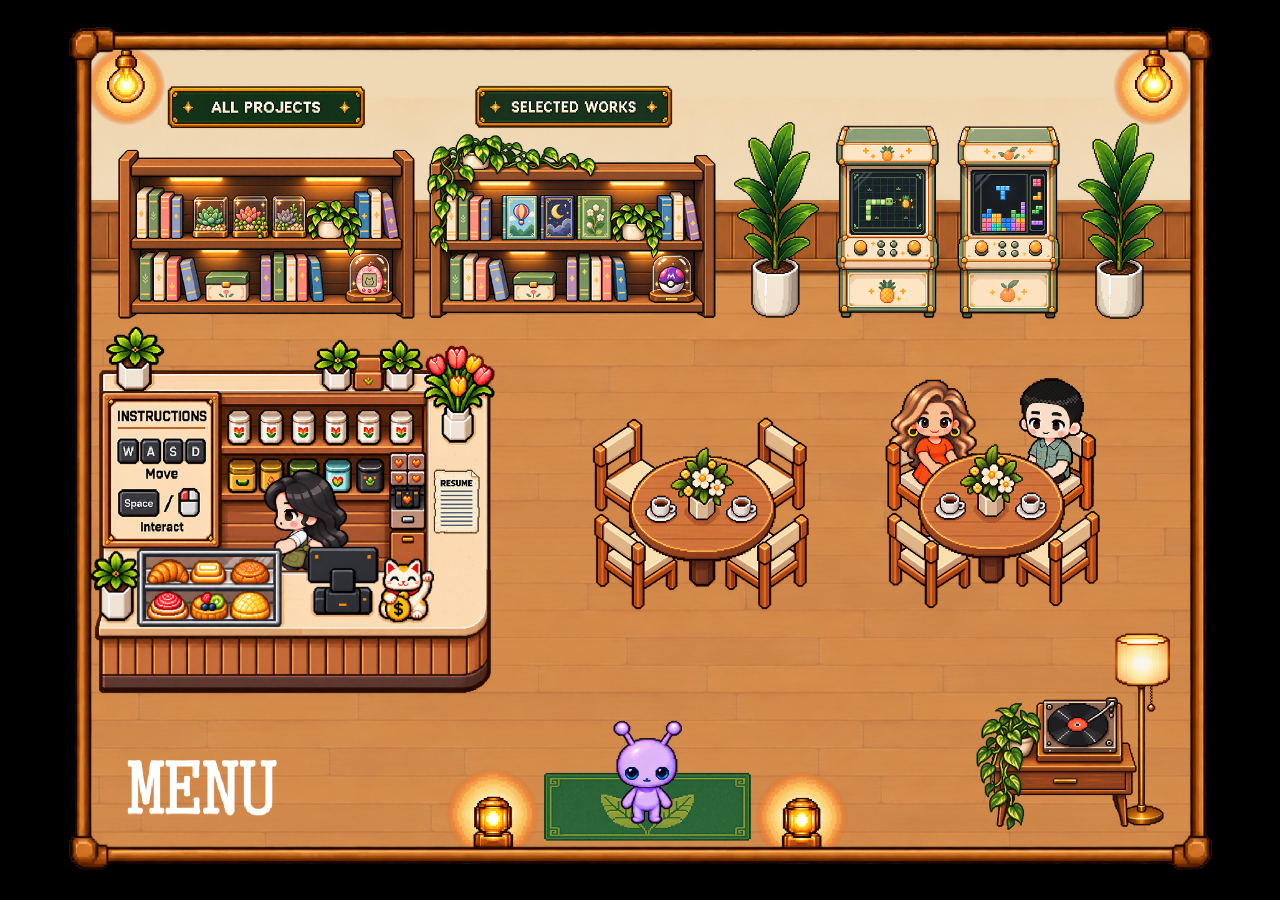
<file: index.html>
<!doctype html><html lang="en"><head><link rel="preconnect" href="https://fonts.googleapis.com"><link rel="preconnect" href="https://fonts.gstatic.com" crossorigin><link href="https://fonts.googleapis.com/css2?family=DM+Sans:wght@400;500;600;700&family=Manrope:wght@400;500;600;700;800&display=swap" rel="stylesheet"><meta charset="utf-8"><meta name="viewport" content="width=device-width,initial-scale=1"><title>Amber’s Portfolio Café</title><style>
html,body{margin:0;background:#000;color:#f3eddc;font-family:system-ui,sans-serif;width:100%;height:100%;overflow:hidden}
#app{width:100%;height:100vh;height:100dvh;min-height:0;display:flex;align-items:stretch;background:#000}
#stage{flex:1 1 0;min-width:0;min-height:0;display:flex;justify-content:center;align-items:center;position:relative;overflow:hidden;background:#000}
#stage canvas{touch-action:none;display:block;flex:none;width:min(calc(100% - 28px),calc((100dvh - 28px) * 1874 / 1398));height:auto;max-width:100%;aspect-ratio:1874/1398;image-rendering:auto;touch-action:none;outline:none}
#sidebar{width:300px;flex:0 0 300px;min-height:0;display:flex;flex-direction:column;background:#1d2521;border-left:1px solid #53624e;padding:16px;gap:12px;overflow-y:auto;font-size:13px}
#sidebar h1{font-size:17px;margin:0}#sidebar h2{font-size:14px;margin:5px 0} .muted{color:#b4c3b3;font-size:12px;line-height:1.5}
button,select,input{font:inherit}button,select,input[type=number],input[type=text]{border:1px solid #667764;background:#2b3a30;color:#f8f1e5;border-radius:7px;padding:8px}button{cursor:pointer}button:hover{background:#415444}button.on{background:#806445;border-color:#e4bc80}button:disabled{opacity:.45;cursor:default}
.tabs{display:grid;grid-template-columns:repeat(2,minmax(0,1fr));gap:5px}.tabs button{font-size:12px;padding:9px 3px}.controls{display:flex;gap:6px;flex-wrap:wrap}.controls button{font-size:12px}
label{display:grid;gap:4px;color:#deded4}input[type=text],input[type=number],select{min-width:0;width:100%}input[type=checkbox]{accent-color:#a5d3a2}
fieldset{border:1px solid #4a624f;border-radius:8px;padding:9px;display:grid;gap:9px;margin:0}legend{font-size:12px;color:#bed5b7} .row{display:grid;grid-template-columns:1fr 1fr;gap:7px}
.pill{background:#304d38;color:#d7f8d3;padding:4px 7px;border-radius:6px;font-size:11px}#status{padding:8px;background:#2d3b30;border-radius:8px;min-height:34px;font-size:12px;line-height:1.4}#selectedSummary{font-size:12px;color:#d3c5a9;overflow-wrap:anywhere}
footer{margin-top:auto;display:grid;gap:8px}.hint{position:absolute;left:14px;bottom:12px;background:#17261cdb;padding:7px 10px;border-radius:7px;font-size:12px;pointer-events:none;max-width:80%;color:#f3efd9}#modal[hidden]{display:none}#modal{position:fixed;inset:0;background:#000b;display:grid;place-items:center;z-index:40;padding:20px}#dialog{background:#f8eddc;color:#294032;max-width:470px;width:100%;border-radius:14px;padding:22px;box-shadow:0 20px 90px #0009}#dialog button{color:white}
#fileInput{display:none}#editOptions{display:grid;gap:10px}
@media(max-width:800px){#app{flex-direction:column}#sidebar{order:2;width:100%;flex:0 0 43dvh;height:43dvh;min-height:0;max-height:43dvh;border-left:0;border-top:1px solid #53624e;padding:10px}#stage{order:1;min-height:0;flex:1 1 57dvh}#stage canvas{width:min(calc(100% - 16px),calc((57dvh - 16px) * 1874 / 1398))}#sidebar h1{font-size:14px}.tabs{grid-template-columns:repeat(4,minmax(0,1fr))}.hint{font-size:10px;bottom:5px;left:5px}#sidebar .muted{font-size:11px}}

/* Persistent music player */
#musicModal[hidden]{display:none!important}
#musicModal{position:fixed;inset:0;background:#000b;z-index:60;display:grid;place-items:center;padding:20px;font-family:system-ui,sans-serif}
#musicDialog{background:#fff2dc;color:#2b362d;width:min(510px,95vw);max-height:min(760px,90dvh);display:flex;flex-direction:column;border:3px solid #69482e;border-radius:16px;box-shadow:0 20px 60px #0009;overflow:hidden}
.music-header{padding:14px 17px 9px;display:flex;align-items:center;justify-content:space-between;gap:8px;border-bottom:1px solid #cfb89b}
.music-header h2{margin:0;font-size:20px;color:#553824}
#musicClose{border:1px solid #b49b7c;color:#4b3527;background:#fff9e9;font-weight:700;font-size:19px;line-height:1;min-width:37px;min-height:37px;border-radius:8px;cursor:pointer}
#musicClose:hover,#musicClose:focus-visible{background:#f5dfbe}
.music-now{padding:10px 16px;background:#f5e4c9;display:flex;flex-direction:column;gap:9px}
#musicNowPlaying{font-size:13px;min-height:20px;color:#503d2d}
.music-buttons{display:flex;gap:8px;align-items:center;flex-wrap:wrap}
.music-buttons button{padding:8px 12px;border:1px solid #907454;background:#fffaf0;color:#45301e;font-weight:700;border-radius:8px;cursor:pointer}
.music-buttons button:hover,.music-buttons button:focus-visible{background:#dfedce}
#musicProgress{font-size:12px;color:#6b513e}
.music-list{overflow-y:auto;min-height:0;padding:9px 12px 14px;display:flex;flex-direction:column;gap:4px}
.music-track{background:#fffaf1!important;color:#45301e!important;border:1px solid #e1d1b9!important;border-radius:9px!important;display:flex;align-items:center;gap:10px;text-align:left;width:100%;padding:11px 12px!important;cursor:pointer;font-size:13px}
.music-track:hover,.music-track:focus-visible{border-color:#8a7049!important;background:#e7eed8!important;outline:2px solid #497357;outline-offset:1px}
.music-track[aria-current=true]{background:#dcebd2!important;border-color:#628665!important;font-weight:750}
.music-track .playglyph{font-size:18px;min-width:22px;text-align:center}
.music-track span:last-child{flex:1;overflow-wrap:anywhere}
.music-footnote{padding:8px 15px 12px;border-top:1px solid #dfccb1;font-size:12px;color:#63513c}
#stage.asset-dragover{outline:4px dashed #b3eabc;outline-offset:-9px;background:#1a2f23}

/* V27 — unified neutral-warm-white modal system; project cards load their exact site CSS in a nested browsing context. */
#portfolioSandbox .sandbox-inner{left:6%;right:6%;top:8%;bottom:8%;background:#fbf9f5!important;border:1px solid #ddd6ce!important;border-radius:18px!important;box-shadow:0 14px 44px #21170f2c!important}
#portfolioSandbox #sandboxToolbar{background:#fbf9f5!important;border-bottom:1px solid #e9e1d9!important;border-radius:18px 18px 0 0!important}
#portfolioSandbox #sandboxBody,#portfolioSandbox #sandboxList,#portfolioSandbox #sandboxFrame,#portfolioSandbox #resumeStandalone{background:#fbf9f5!important}
#sandboxList{box-sizing:border-box;padding:0!important;border:0!important;width:100%;height:100%;display:block;background:#fbf9f5!important}
#sandboxList[hidden]{display:none!important}
#sandboxFrame{border:0!important;background:#fbf9f5!important}
#musicDialog,#dialog{background:#fbf9f5!important;color:#2d2826!important;border:1px solid #ddd6ce!important;border-radius:18px!important;box-shadow:0 18px 70px #0007!important}
.music-header,.music-now{background:#fbf9f5!important;border-color:#e8dfd5!important}
.music-header h2,#musicNowPlaying{color:#302a28!important}
#musicDialog button,.music-buttons button,#musicClose,#closeDialog{background:#fff!important;border:1px solid #d9d0c7!important;color:#302a28!important;border-radius:10px!important}
#musicDialog button:hover,#musicDialog button:focus-visible,#closeDialog:hover{background:#f1ebe4!important}
#musicDialog .music-song,#musicDialog .music-row,#musicDialog .music-list-item{background:#fbf9f5!important;color:#302a28!important}
#musicDialog .music-song:hover,#musicDialog .music-row:hover{background:#f1ebe4!important}
#dialogOverlay #dialog,#dialog{background:#fbf9f5!important;border:1px solid #ddd6ce!important}
#sandboxQuick button{background:#fbf9f5!important;color:#332e2b!important;border:1px solid #d9d0c7!important}
</style><style id="cafe-sandbox-style">
#sandboxBadge{position:fixed;z-index:90;top:10px;left:12px;background:#6e532c;color:#fff;font:700 11px system-ui;padding:8px 12px;border-radius:8px;letter-spacing:.12em;pointer-events:none;box-shadow:0 3px 18px #0008}
#portfolioSandbox{position:fixed;z-index:100;display:none;background:#f8f7fb;color:#24212b;overflow:hidden;border:1px solid #d6d0e0;box-shadow:0 15px 80px #000a;font-family:Manrope,system-ui,sans-serif}
#portfolioSandbox.is-open{display:flex;flex-direction:column}
#sandboxToolbar{background:#fff;min-height:54px;display:flex;gap:12px;padding:8px 14px;align-items:center;justify-content:space-between;border-bottom:1px solid #e7e5ea;flex:none}
#sandboxToolbar button{color:#302b3b;background:white;border:1px solid #d8d4df;border-radius:9px;padding:9px 12px;cursor:pointer;font:600 13px system-ui}
#sandboxToolbar button:focus-visible,.sandbox-card:focus-visible{outline:3px solid #784ac0;outline-offset:2px}
#sandboxToolbar h2{margin:0;font-size:16px;color:#30283d}
#sandboxBody{position:relative;flex:1;min-height:0;overflow:hidden}
#sandboxList{position:absolute;inset:0;overflow:auto;padding:clamp(15px,3vw,46px);background:#faf9fc}
#sandboxList .sandbox-intro{max-width:760px;margin:0 auto 24px}
#sandboxList h1{font-size:clamp(24px,3.1vw,40px);margin:0 0 8px}
.sandbox-card{display:grid;grid-template-columns:minmax(0,44%) 1fr;width:100%;max-width:940px;margin:0 auto 20px;padding:0;overflow:hidden;text-align:left;cursor:pointer;background:white;border:1px solid #e2dfe8;border-radius:16px;color:#262231;box-shadow:0 3px 12px #3430440e}
.sandbox-card img{width:100%;height:100%;min-height:175px;max-height:260px;object-fit:cover;background:#e6dcfa}
.sandbox-card-copy{display:flex;flex-direction:column;gap:9px;justify-content:center;padding:22px}
.sandbox-card small{font-size:11px;text-transform:uppercase;color:#685a80;font-weight:750;letter-spacing:.08em}
.sandbox-card strong{font-size:clamp(17px,1.9vw,24px);line-height:1.25}
.sandbox-card span{font-size:13px;color:#686375}
#sandboxFrame{display:none;border:0;width:100%;height:100%;background:#fff;position:absolute;inset:0}
#sandboxFrame.is-open{display:block}
#sandboxHint{font-size:11px;color:#736d80;text-align:center}
@media(max-width:650px){#sandboxToolbar{min-height:42px;padding:5px 8px;gap:5px}#sandboxToolbar h2{font-size:12px}#sandboxToolbar button{font-size:11px;padding:7px}.sandbox-card{grid-template-columns:1fr}.sandbox-card img{height:150px;min-height:0}.sandbox-card-copy{padding:14px}}

/* Portfolio content stays inside the room; the original frame artwork is drawn on top. */
#portfolioSandbox{border:0!important;box-shadow:none!important;background:transparent!important;border-radius:0!important}
#portfolioSandbox .sandbox-inner{position:absolute;left:3.4%;top:5.3%;right:3.4%;bottom:5.2%;display:flex;flex-direction:column;min-height:0;overflow:hidden;background:#f8f7fb;z-index:1}
#sandboxFrameBorder{position:absolute;inset:0;width:100%;height:100%;pointer-events:none;z-index:9;image-rendering:auto}
#portfolioSandbox #sandboxToolbar{position:relative;z-index:2;border-radius:0;box-shadow:none}
#portfolioSandbox.is-resume #sandboxToolbar,#portfolioSandbox.is-resume #sandboxHint{display:none}
#portfolioSandbox.is-resume #sandboxBody{background:#424247}
#resumeStandalone[hidden]{display:none!important}
#resumeStandalone{position:absolute;inset:0;display:flex;flex-direction:column;color:#2f2b38;background:#46444a}
.resume-actions{flex:none;display:flex;align-items:center;justify-content:center;gap:8px;flex-wrap:wrap;padding:10px;background:#f8f7fb;border-bottom:1px solid #d7d3de}
.resume-actions strong{margin-right:auto;font-size:14px}
.resume-actions button,.resume-actions a{background:white;border:1px solid #ccc5d7;border-radius:7px;color:#282231;text-decoration:none;padding:7px 10px;cursor:pointer;font:600 12px system-ui}
.resume-actions button:hover,.resume-actions a:hover{background:#ece4f5}
.resume-actions button:focus-visible,.resume-actions a:focus-visible{outline:3px solid #8150c0;outline-offset:2px}
#resumeZoomLabel{min-width:45px;text-align:center;font:600 12px system-ui}
#resumeDocument{flex:1;min-height:0;overflow:auto;overscroll-behavior:contain;display:flex;align-items:flex-start;justify-content:flex-start;padding:16px}
#resumePageHost{margin:auto;flex:none;background:white;box-shadow:0 4px 18px #0007;line-height:0}
#resumePageHost canvas,#resumePageHost img{display:block;max-width:none}
#resumeLoadStatus{position:absolute;bottom:8px;left:16px;color:#f9f7ff;background:#28272dbb;font:12px system-ui;padding:5px 8px;border-radius:5px}
@media(max-width:720px){.resume-actions{gap:4px;padding:6px}.resume-actions strong{width:100%;text-align:center;margin:0}.resume-actions button,.resume-actions a{font-size:10px;padding:6px}}

/* V26: Unified warm-white portfolio surface matching the main portfolio visual identity. */
#portfolioSandbox{background:transparent!important;border:0!important;box-shadow:none!important}
#portfolioSandbox .sandbox-inner{
 left:5.6%!important;right:5.6%!important;top:6.2%!important;bottom:6.2%!important;
 background:#fbf9f5!important;color:#29242a;border:1px solid #ded9d0!important;
 border-radius:18px!important;box-shadow:0 12px 45px rgba(28,21,18,.22)!important;
 overflow:hidden!important;isolation:isolate;
}
#sandboxToolbar{background:#fbf9f5!important;border-bottom:1px solid #e7e0d6!important;min-height:52px!important}
#sandboxToolbar h2{color:#29242a!important}
#sandboxToolbar button,.resume-actions button,.resume-actions a{background:#fffdf9!important;border:1px solid #ddd7cf!important;border-radius:10px!important;color:#363039!important}
#sandboxBody,#sandboxList,#sandboxFrame,#resumeStandalone{background:#fbf9f5!important}
#sandboxList{padding:clamp(18px,2.6vw,38px)!important}
#sandboxList .sandbox-intro{max-width:1100px!important;margin:0 auto 24px!important}
#sandboxList .sandbox-intro h1{font-weight:750;letter-spacing:-.035em}
#sandboxList .sandbox-intro p{color:#68616a}
.sandbox-card{
 display:grid!important;grid-template-columns:34% 66%!important;
 max-width:1140px!important;width:100%!important;min-height:330px;
 margin:0 auto 22px!important;overflow:hidden!important;
 background:#fff!important;border:1px solid #dcd2e6!important;
 border-radius:15px!important;box-shadow:none!important;
 transition:box-shadow .16s ease,transform .16s ease;
}
.sandbox-card:hover{box-shadow:0 14px 28px #29195d19!important;transform:translateY(-2px)}
.sandbox-card .sandbox-card-art{
 grid-column:2;grid-row:1;display:flex;justify-content:center;align-items:center;
 min-width:0;overflow:hidden;position:relative;
 background:linear-gradient(130deg,#5187d8 0%,#3a52b7 43%,#5c2ab1 100%);
 padding:clamp(12px,2.5vw,46px)!important;
}
.sandbox-card:nth-of-type(3n+2) .sandbox-card-art{background:linear-gradient(130deg,#f1bee6,#ad73cf,#6643b4)}
.sandbox-card:nth-of-type(3n) .sandbox-card-art{background:linear-gradient(130deg,#80b7ca,#5877c0,#5842a0)}
.sandbox-card .sandbox-card-art img{
 width:100%!important;height:auto!important;max-width:100%!important;
 max-height:325px!important;min-height:0!important;object-fit:contain!important;
 border-radius:5px;box-shadow:0 10px 30px #20124d33;background:transparent!important;
}
.sandbox-card-copy{grid-column:1;grid-row:1;padding:clamp(20px,3vw,48px)!important;gap:15px!important;align-items:flex-start!important}
.sandbox-card-copy small{color:#6841b2!important;font-weight:800!important;letter-spacing:.12em!important;font-size:12px!important}
.sandbox-card-copy strong{font-size:clamp(20px,2.25vw,30px)!important;line-height:1.16!important;letter-spacing:-.025em;color:#252128!important}
.sandbox-card-copy .sandbox-card-summary{font-size:clamp(13px,1.3vw,17px)!important;line-height:1.55;color:#443e47!important}
.sandbox-card-copy .sandbox-card-cta{border:1px solid #decdf5;color:#7244c0!important;border-radius:100px;padding:9px 17px;font-weight:750;margin-top:8px}
#sandboxHint{color:#5d565f!important;background:#fbf9f5!important;border-top:1px solid #eee9e1;padding:8px 12px!important}
#resumeStandalone{background:#fbf9f5!important}
.resume-actions{background:#fbf9f5!important;border-bottom:1px solid #e7e0d6!important}
#resumeDocument{background:#eae6e2!important}
#resumeLoadStatus{color:#fff!important}
#sandboxFrameBorder{pointer-events:none!important}
@media(max-width:760px){
 #portfolioSandbox .sandbox-inner{left:4.8%!important;right:4.8%!important;top:5.8%!important;bottom:5.8%!important;border-radius:12px!important}
 .sandbox-card{grid-template-columns:1fr!important;min-height:0!important}
 .sandbox-card .sandbox-card-art{grid-column:1;grid-row:1;min-height:170px}
 .sandbox-card-copy{grid-column:1;grid-row:2;padding:20px!important}
 .sandbox-card .sandbox-card-art img{max-height:220px!important}
 #sandboxToolbar{padding:6px!important;gap:5px!important}
 #sandboxToolbar h2{font-size:12px!important}
}
</style>
<style id="cafe-v28-modal-layout">
/* Match the original portfolio design-system typography across every café dialog. */
#portfolioSandbox,#portfolioSandbox .sandbox-inner,#portfolioSandbox button,
#portfolioSandbox input,#portfolioSandbox select,
#musicModal,#musicDialog,#musicDialog button,#modal,#dialog,#dialog button {
  font-family:'DM Sans',sans-serif!important;
}
#sandboxToolbar h2,.resume-actions strong,.music-header h2,#dialogTitle{
  font-family:'Manrope',sans-serif!important;font-weight:750!important;letter-spacing:-.035em!important;
}
#sandboxToolbar h2{font-size:clamp(14px,1.35vw,20px)!important;line-height:1.25!important}
#dialogTitle,.music-header h2{font-size:clamp(18px,1.9vw,25px)!important;line-height:1.25!important}
#dialogBody,#musicNowPlaying,#sandboxHint{font-family:'DM Sans',sans-serif!important;line-height:1.5!important}
#sandboxToolbar button,.resume-actions button,.resume-actions a,#musicDialog button,#closeDialog{
  font-family:'DM Sans',sans-serif!important;font-weight:650!important;
}
/* All overlays are centered relative to the same illustrated game canvas, never the browser viewport. */
#modal,#musicModal{position:fixed!important;inset:auto!important;box-sizing:border-box;display:grid;place-items:center;
  padding:clamp(10px,3%,44px)!important;background:rgba(25,17,12,.34)!important;
  overflow:hidden!important;z-index:65!important;
}
#modal[hidden],#musicModal[hidden]{display:none!important}
#dialog,#musicDialog{box-sizing:border-box;max-width:min(560px,94%);width:min(510px,94%);max-height:92%;margin:auto!important;
  background:#fbf9f5!important;border:1px solid #ddd6ce!important;border-radius:18px!important;
  box-shadow:0 12px 38px rgba(33,23,14,.23)!important;color:#25212a!important;
}
#musicDialog{height:auto;min-height:0}
.music-list{min-height:0;overflow:auto;overscroll-behavior:contain}
.music-track{font-family:'DM Sans',sans-serif!important}
/* Fixed header / fixed footer; only the content region scrolls, entirely inside the modal. */
#portfolioSandbox .sandbox-inner{display:flex!important;flex-direction:column!important;min-height:0!important;overflow:hidden!important}
#portfolioSandbox #sandboxToolbar{position:relative!important;flex:0 0 auto!important;z-index:3!important;box-sizing:border-box!important}
#portfolioSandbox #sandboxHint{position:relative!important;flex:0 0 auto!important;z-index:3!important;box-sizing:border-box!important}
#portfolioSandbox #sandboxBody{position:relative!important;flex:1 1 auto!important;min-height:0!important;overflow:hidden!important}
#portfolioSandbox #sandboxList,#portfolioSandbox #sandboxFrame{
 position:absolute!important;top:0!important;bottom:0!important;left:0!important;right:0!important;
 width:100%!important;height:100%!important;max-height:100%!important;
 box-sizing:border-box!important;margin:0!important;padding:0!important;overflow:auto!important;
 border:0!important;overscroll-behavior:contain!important;
}
#sandboxList[hidden]{display:none!important}
#sandboxFrame:not(.is-open){display:none!important}
#resumeStandalone{min-height:0!important;overflow:hidden!important}
#resumeDocument{min-height:0!important;overflow:auto!important}
</style>

<style id="cafe-v29-gameplay-recovery">
#modal[hidden],#musicModal[hidden]{display:none!important;visibility:hidden!important;pointer-events:none!important}
#portfolioSandbox:not(.is-open){display:none!important;visibility:hidden!important;pointer-events:none!important}
#portfolioSandbox.is-open{pointer-events:auto}
#game{touch-action:none}
</style>
<style id="cafe-v30-visible-dialogs-and-fonts">
/* Same font imports and typography choices as the original portfolio. */
#portfolioSandbox, #portfolioSandbox button, #portfolioSandbox input, #portfolioSandbox select,
#modal, #dialog, #musicModal, #musicDialog, #musicDialog button,
#sandboxToolbar, #sandboxHint {font-family:'DM Sans',sans-serif!important;}
#dialogTitle, .music-header h2, #sandboxToolbar h2 {font-family:'Manrope',sans-serif!important;}
/* Dialogs are children of the positioned scene, not of the viewport. */
#stage>#modal, #stage>#musicModal {
  position:absolute!important;inset:0!important;left:0!important;top:0!important;
  right:0!important;bottom:0!important;width:100%!important;height:100%!important;
  display:grid!important;place-items:center!important;box-sizing:border-box!important;
  padding:clamp(10px,3%,44px)!important;z-index:80!important;
  background:rgba(25,17,12,.28)!important;
  overflow:hidden!important;visibility:visible!important;pointer-events:auto!important;
}
#stage>#modal[hidden],#stage>#musicModal[hidden]{display:none!important;visibility:hidden!important;pointer-events:none!important;}
#stage>#dialog,#stage>#musicDialog{margin:auto!important;}
#stage #dialog,#stage #musicDialog{position:relative!important;max-height:92%!important;max-width:min(560px,94%)!important;overflow:hidden;}
#stage #musicDialog{display:flex!important;flex-direction:column!important;}
#stage .music-list{overflow-y:auto!important;min-height:0!important;}
</style><style id="cafe-v32-pdf-native">
#resumeStandalone #resumeDocument{padding:0!important;display:block!important;overflow:hidden!important;background:#fbf9f5!important}
#resumeStandalone #resumePageHost{width:100%!important;height:100%!important;display:block!important;margin:0!important;box-shadow:none!important;background:#fbf9f5!important}
#resumeStandalone .resume-actions [hidden]{display:none!important}
#resumeLoadStatus[hidden]{display:none!important}
</style>
<style id="cafe-v34-short-music">
/* Music only: half-height of the former game-stage modal (92% -> 46%). */
#stage #musicDialog {
  height:46%!important;
  max-height:46%!important;
  min-height:0!important;
  display:flex!important;
  flex-direction:column!important;
}
#stage #musicDialog .music-header,
#stage #musicDialog .music-now {flex:0 0 auto!important;}
#stage #musicDialog .music-list {
  flex:1 1 auto!important; min-height:0!important;
  overflow-y:auto!important; overscroll-behavior:contain;
}
</style>
<style id="cafe-v36-visual-system">
/* Slightly tinted warm-neutral navigation bars, distinct from the modal body. */
#sandboxToolbar, #musicDialog .music-header, #dialog h2{background:#fbf9f5!important;color:#302a28!important}
#sandboxHint,#musicDialog .music-now{background:#fbf9f5!important}
#dialog{background:#fbf9f5!important;overflow:hidden}
#dialog h2{margin:-20px -22px 18px!important;padding:18px 22px!important;border-bottom:1px solid #ddd5cf}
#stage #cafeNavMenu{position:absolute;inset:0;z-index:90;display:flex;align-items:center;justify-content:center;background:#160d188c;padding:7%;box-sizing:border-box;pointer-events:auto}
#stage #cafeNavMenu[hidden]{display:none!important;pointer-events:none!important}
#cafeNavMenu .cafe-nav-panel{font-family:'DM Sans',sans-serif;background:#fbf9f5;color:#302a28;border:1px solid #d9d1ca;border-radius:20px;width:min(440px,92%);max-height:90%;display:flex;flex-direction:column;box-shadow:0 18px 60px #180a214f;overflow:hidden}
#cafeNavMenu .cafe-nav-header,#cafeNavMenu .cafe-nav-footer{background:#fbf9f5;padding:17px 23px;flex:0 0 auto}
#cafeNavMenu .cafe-nav-header{display:flex;justify-content:space-between;align-items:center;border-bottom:1px solid #ddd5cf}
#cafeNavMenu .cafe-nav-header h2{font-family:Manrope,sans-serif;font-size:20px;margin:0;letter-spacing:-.035em}
#cafeNavMenu .cafe-nav-close{border:1px solid #d7ccc6;background:#fff;border-radius:9px;width:34px;height:34px;color:#332b38;cursor:pointer;font-size:22px}
#cafeNavMenu .cafe-nav-body{padding:16px 22px;display:grid;gap:8px;overflow:auto}
#cafeNavMenu .cafe-nav-body button,#cafeNavMenu .cafe-nav-primary{font:600 15px 'DM Sans',sans-serif;display:block;text-decoration:none;text-align:left;padding:13px 16px;border-radius:11px;border:1px solid #e4dfdc;background:#fff;color:#302a28;cursor:pointer;transition:background .12s,border-color .12s}
#cafeNavMenu .cafe-nav-body button:hover,#cafeNavMenu .cafe-nav-body button:focus-visible{background:#f0e9fa;border-color:#8d59d0;outline:2px solid #8d59d0;outline-offset:1px}
#cafeNavMenu .cafe-nav-primary{background:#6c35b5;color:white;text-align:center;border-color:#6c35b5;margin-top:8px}
#cafeNavMenu .cafe-nav-primary:hover,#cafeNavMenu .cafe-nav-primary:focus-visible{background:#4e268b;outline:3px solid #bd9fea;outline-offset:1px}
#cafeNavMenu .cafe-nav-footer{text-align:center;border-top:1px solid #ddd5cf;color:#786a7b;font:500 12px 'DM Sans',sans-serif}
</style><style id="cafe-v37-back-visibility">#sandboxBack[hidden]{display:none!important}#sandboxBack:not([hidden]){display:inline-flex!important}</style>
<style id="cafe-v38-consistent-modal-chrome">
/* Resume uses the same header height, font, border and title alignment as the case-study toolbar. */
#resumeStandalone .resume-actions{min-height:52px!important;box-sizing:border-box!important;justify-content:space-between!important;flex-wrap:nowrap!important;padding:8px 14px!important;gap:12px!important;background:#fbf9f5!important;border-bottom:1px solid #e7e0d6!important}
#resumeStandalone .resume-actions strong{font-family:'Manrope',sans-serif!important;font-weight:700!important;font-size:clamp(14px,1.35vw,20px)!important;line-height:1.25!important;color:#29242a!important;margin-right:auto!important}
#resumeStandalone .resume-actions #resumeExit,#sandboxToolbar #sandboxClose,#musicDialog #musicClose,#dialog #closeDialog,#cafeNavMenu .cafe-nav-close{display:inline-flex!important;align-items:center!important;justify-content:center!important;gap:7px!important;font:600 13px 'DM Sans',sans-serif!important;border:1px solid #ddd7cf!important;border-radius:10px!important;background:#fffdf9!important;color:#363039!important;padding:9px 12px!important;min-height:38px!important;width:auto!important;min-width:66px!important;cursor:pointer!important;white-space:nowrap}
#resumeStandalone .resume-actions #resumeExit:hover,#sandboxToolbar #sandboxClose:hover,#musicDialog #musicClose:hover,#dialog #closeDialog:hover,#cafeNavMenu .cafe-nav-close:hover{background:#f2eafa!important;border-color:#aa8bcf!important}
#cafeNavMenu .cafe-nav-close .cafe-mui-icon{width:20px!important;height:20px!important;flex:0 0 20px!important}
#resumeDownload{display:none!important}
</style>
<style id="cafe-v39-simplified-modal-chrome">
/* Back and close controls share stroke, size, font weight, border and padding. */
#sandboxToolbar #sandboxBack,#sandboxToolbar #sandboxClose{display:inline-flex!important;align-items:center!important;justify-content:center!important;gap:7px!important;font-family:'DM Sans',sans-serif!important;font-size:13px!important;font-weight:600!important;line-height:1.2!important;letter-spacing:0!important;border:1px solid #ddd7cf!important;border-radius:10px!important;background:#fffdf9!important;color:#363039!important;padding:9px 12px!important;min-height:38px!important;width:auto!important;box-sizing:border-box!important}
#sandboxToolbar #sandboxBack:hover,#sandboxToolbar #sandboxClose:hover{background:#f2eafa!important;border-color:#aa8bcf!important}
#sandboxToolbar #sandboxBack[hidden]{display:none!important}
#sandboxToolbar #sandboxBack .cafe-mui-icon,#sandboxToolbar #sandboxClose .cafe-mui-icon{width:20px!important;height:20px!important;flex:0 0 20px!important;stroke-width:1.8!important}
#sandboxToolbar #sandboxTitle{display:none!important}
#sandboxToolbar{justify-content:flex-end!important}
#sandboxToolbar #sandboxBack:not([hidden]){margin-right:auto!important}
#sandboxHint,#musicInstructions{display:none!important}
/* The Quick Menu intentionally keeps its footer. All other modal bodies fill the space. */
#portfolioSandbox .sandbox-inner{overflow:hidden!important}
#portfolioSandbox #sandboxBody{min-height:0!important;flex:1 1 auto!important}
</style><style id="cafe-v41-list-headers">
#sandboxToolbar #sandboxTitle:not([hidden]){display:block!important;margin:0 auto 0 0!important;font-family:'Manrope',sans-serif!important;font-size:clamp(14px,1.35vw,20px)!important;font-weight:700!important;letter-spacing:-.02em!important;color:#29242a!important;line-height:1.25!important}
#sandboxToolbar #sandboxTitle[hidden]{display:none!important}
#resumeStandalone .resume-actions strong{font-weight:700!important}
</style>

<style id="arcade-v42-css">
#stage{position:relative}
#arcadeModal[hidden]{display:none!important}
#arcadeModal{position:absolute;inset:0;z-index:250;display:flex;align-items:center;justify-content:center;background:rgba(15,10,24,.58);padding:4%;box-sizing:border-box;font-family:"DM Sans",sans-serif;color:#332849}
#arcadeDialog{background:#fbf9f5;border:1px solid #d9d0df;border-radius:17px;width:min(660px,96%);max-height:96%;display:flex;flex-direction:column;overflow:hidden;box-shadow:0 18px 60px #180d2f55}
.arcadeHead{display:flex;align-items:center;justify-content:space-between;gap:16px;padding:13px 22px;border-bottom:1px solid #e9e3e9;background:#fbf9f5;flex:0 0 auto}
.arcadeHead h2{font:700 21px "Manrope",sans-serif;margin:0;color:#292234}
#arcadeClose{display:flex;align-items:center;gap:6px;background:transparent;border:1px solid #ded6e1;border-radius:9px;padding:7px 12px;color:#473959;font:500 13px "DM Sans",sans-serif;cursor:pointer}
#arcadeClose svg{width:20px;height:20px;stroke-width:1.9}
#arcadeClose:hover,.arcadeBtn:hover{border-color:#9a70c3;background:#f1e9f9}
.arcadeBody{padding:16px 22px 22px;overflow:auto;min-height:0;display:flex;flex-direction:column;gap:12px;align-items:center}
#arcadeIntro,#arcadeFinish{width:100%;max-width:520px;text-align:center}
#arcadeIntro h3,#arcadeFinish h3{font:700 24px "Manrope",sans-serif;margin:8px 0}
#arcadeIntro p,#arcadeFinish p{line-height:1.6;font-size:14px;color:#675b6e}
#arcadeIntro .arcadeInstructions{text-align:left;margin:13px auto;padding:12px 18px;background:#f3edf7;border-radius:12px;max-width:390px;font-size:13px;line-height:1.7}
.arcadeBtn{background:#542780;color:white;border:1px solid #542780;border-radius:10px;padding:11px 22px;font:600 14px "DM Sans",sans-serif;cursor:pointer;margin-top:10px}
.arcadeBtn:hover{background:#713ba0;color:white}
#arcadePlay{display:flex;align-items:flex-start;justify-content:center;gap:16px;width:100%}
#arcadeCanvas{display:block;background:#231b31;border:3px solid #67438b;border-radius:6px;image-rendering:pixelated;width:auto;max-width:70%;max-height:min(54vh,470px);aspect-ratio:1/2}
#arcadeModal[data-kind="snake"] #arcadeCanvas{aspect-ratio:1/1;max-height:min(54vh,440px)}
.arcadeSidebar{display:flex;flex-direction:column;gap:10px;min-width:100px;font:500 13px "DM Sans",sans-serif}
.arcadeStat{padding:10px;background:#f0ebf5;border:1px solid #e2d8ec;border-radius:9px}
.arcadeStat strong{display:block;font:700 22px "Manrope",sans-serif;color:#53277f;margin-top:3px;font-variant-numeric:tabular-nums}
#arcadeNext{width:76px;height:76px;background:#231b31;border-radius:5px;image-rendering:pixelated;margin-top:7px}
#arcadePlayHint{font-size:11px;line-height:1.6;color:#756a7c;max-width:125px}
#arcadeFinish[hidden],#arcadeIntro[hidden],#arcadePlay[hidden]{display:none!important}
#arcadeResult{font:700 37px "Manrope",sans-serif;color:#6b35aa;margin:10px 0}
@media(max-height:650px){.arcadeBody{padding:8px 15px 12px;gap:5px}#arcadeCanvas{max-height:48vh}.arcadeHead{padding:8px 16px}}
</style>
<style id="cafe-v43-refinements">
/* Align exit button typography with the lighter, regular-weight list and back controls. */
#resumeStandalone .resume-actions #resumeExit,
#sandboxToolbar #sandboxClose,
#sandboxToolbar #sandboxBack,
#musicDialog #musicClose,
#dialog #closeDialog,
#cafeNavMenu .cafe-nav-close,
#arcadeDialog .arcade-close,
#arcadeModal button[aria-label*="Close"]{font-family:'DM Sans',sans-serif!important;font-weight:500!important;letter-spacing:0!important}
/* Filled MUI-style 20px icons in music controls. */
#musicDialog .cafe-music-filled-icon{width:20px!important;height:20px!important;min-width:20px;flex:0 0 20px;fill:currentColor;stroke:none!important;vertical-align:middle;display:inline-block}
#musicDialog .music-buttons button{display:inline-flex;align-items:center;justify-content:center;gap:7px;font-weight:500!important}
#musicDialog .music-track .playglyph{display:inline-flex;align-items:center;justify-content:center;min-width:22px}
</style><style id="arcade-v44-fixes">
#arcadeDialog{width:min(1040px,96%)!important;height:min(780px,92%)!important;max-height:92%!important}
#arcadeDialog>.arcadeBody{flex:1;min-height:0;overflow:auto;justify-content:center}
#arcadeIntro,#arcadeFinish{margin:auto;max-width:620px}
#arcadePlay{flex:1;min-height:0;align-items:center!important;justify-content:center!important;max-height:100%}
#arcadeCanvas{box-sizing:content-box!important;display:block!important;flex:none!important;width:auto!important;height:auto!important;max-width:min(58%,380px)!important;max-height:min(100%,610px)!important;object-fit:contain!important;aspect-ratio:1/2!important}
#arcadeModal[data-kind="snake"] #arcadeCanvas{max-width:min(65%,520px)!important;max-height:min(100%,540px)!important;aspect-ratio:1/1!important}
.arcadeSidebar{align-self:center;min-width:120px}
#arcadeHold{width:76px;height:76px;background:#231b31;border-radius:5px;image-rendering:pixelated;margin-top:7px}
@media(max-width:720px){#arcadeDialog{width:98%!important;height:95%!important}.arcadeSidebar{min-width:88px}.arcadeHead{padding:10px 16px!important}}
</style><style id="cafe-v45-arcade-sizing">
/* Let the Tetris board occupy the full available vertical playing space. */
#arcadeModal[data-kind="tetris"] #arcadePlay{height:100%!important;width:100%!important;min-height:0!important;gap:26px!important}
#arcadeModal[data-kind="tetris"] #arcadeCanvas{
 height:min(660px,calc(100% - 12px))!important;width:auto!important;
 max-height:calc(100% - 12px)!important;max-width:calc(100% - 185px)!important;
 aspect-ratio:1 / 2!important;object-fit:contain!important;image-rendering:pixelated;
}
#arcadeModal[data-kind="snake"] #arcadeCanvas{aspect-ratio:1!important;object-fit:contain!important}
@media(max-width:650px){#arcadeModal[data-kind="tetris"] #arcadePlay{gap:9px!important}#arcadeModal[data-kind="tetris"] #arcadeCanvas{max-width:calc(100% - 105px)!important}}
</style><style id="cafe-v46-audio-arcade-style">
/* Compact music volume controls, adjustable from muted to full. */
#stage .cafe-volume-control,#musicDialog .cafe-volume-control{display:flex;align-items:center;gap:11px;margin-top:2px;font:500 12px "DM Sans",sans-serif;color:#5b4c67}
#stage .cafe-volume-control>span,#musicDialog .cafe-volume-control>span{min-width:48px}
#cafeMusicVolume{flex:1;min-width:70px;height:5px;accent-color:#7546ac;cursor:pointer}
#cafeMusicVolumeValue{font:500 12px "DM Sans",sans-serif;color:#625271;min-width:35px;text-align:right;font-variant-numeric:tabular-nums}
/* The final board remains visible through a subtle low-opacity layer behind the result. */
#arcadeFinish{position:relative;isolation:isolate;min-height:min(52vh,390px);display:flex;flex-direction:column;align-items:center;justify-content:center;padding:20px;box-sizing:border-box}
#arcadeFinish::before{content:"";position:absolute;inset:5px 10px;background-image:var(--arcade-final-board,none);background-repeat:no-repeat;background-position:center;background-size:contain;opacity:.20;pointer-events:none;z-index:-1;image-rendering:pixelated}
#arcadeFinish>*,#arcadeFinish button{position:relative;z-index:1}
</style>
<style id="cafe-v47-centered-arcade">
/* Stable three-column layout: identical flexible left/right rails keep game canvas centered. */
#arcadeDialog{width:min(1120px,97%)!important;height:min(820px,94%)!important;max-height:94%!important}
#arcadeDialog>.arcadeBody{position:relative;flex:1 1 auto!important;min-height:0!important;box-sizing:border-box;overflow:hidden!important;padding:16px 24px 20px!important;justify-content:center!important;align-items:stretch!important}
#arcadePlay{position:relative;display:grid!important;grid-template-columns:minmax(0,1fr) auto minmax(0,1fr)!important;align-items:center!important;justify-content:stretch!important;column-gap:18px!important;flex:1 1 auto!important;height:100%!important;width:100%!important;min-height:0!important;max-height:100%!important;margin:0!important}
#arcadeCanvas{grid-column:2;grid-row:1;place-self:center!important;box-sizing:border-box!important;display:block!important;flex:none!important;min-width:0!important;min-height:0!important;width:auto!important;height:min(660px,calc(100% - 12px))!important;max-width:min(100%,370px)!important;max-height:calc(100% - 12px)!important;aspect-ratio:1 / 2!important;object-fit:contain!important;image-rendering:pixelated}
#arcadeModal[data-kind="snake"] #arcadeCanvas{height:min(550px,calc(100% - 12px))!important;max-width:min(100%,550px)!important;max-height:calc(100% - 12px)!important;aspect-ratio:1 / 1!important}
#arcadeModal[data-kind="tetris"] #arcadeCanvas{height:min(660px,calc(100% - 12px))!important;width:auto!important;max-width:min(100%,370px)!important}
#arcadePlay .arcadeSidebar{grid-column:3;grid-row:1;justify-self:start;align-self:center!important;box-sizing:border-box;width:min(208px,100%);min-width:0!important;max-width:100%;gap:12px!important}
#arcadePlay .arcadeStat{padding:13px 15px!important;border-radius:12px!important;font-size:14px!important}
#arcadePlay .arcadeStat strong{font-size:27px!important;margin-top:5px!important}
#arcadePlay #arcadePlayHint{font-size:12px!important;max-width:190px!important;line-height:1.55!important}
#arcadeIntro{max-width:720px!important;width:min(100%,720px)!important;margin:auto!important}
#arcadeIntro h3{font-size:28px!important}
#arcadeIntro .arcadeInstructions{max-width:540px!important;padding:18px 24px!important;font-size:15px!important;line-height:1.85!important}
/* Results are superimposed over a dimmed *live canvas*, never a resized snapshot. */
#arcadeFinish{position:absolute!important;inset:0!important;width:100%!important;max-width:none!important;height:100%!important;min-height:0!important;margin:0!important;box-sizing:border-box!important;z-index:3!important;display:flex!important;align-items:center!important;justify-content:center!important;padding:14px!important;pointer-events:none!important}
#arcadeFinish[hidden]{display:none!important}
#arcadeFinish::before{display:none!important;content:none!important}
#arcadeModal[data-phase="finish"] #arcadeCanvas{opacity:.20!important;transition:opacity .3s ease}
#arcadeModal[data-phase="finish"] .arcadeSidebar{opacity:.25!important;transition:opacity .3s ease}
.arcadeFinishCard{padding:24px 34px 28px;box-sizing:border-box;max-width:410px;min-width:min(90%,310px);border-radius:16px;text-align:center;background:rgba(251,249,245,.94);border:1px solid #e6dbea;box-shadow:0 12px 35px #24133716;pointer-events:auto}
#arcadeFinish h3{font-size:27px!important}
#arcadeFinish #arcadeResult{font-size:43px!important}
@media(max-width:750px){
 #arcadeDialog>.arcadeBody{padding:9px 10px!important}
 #arcadePlay{column-gap:8px!important}
 #arcadePlay .arcadeSidebar{width:100%!important;gap:6px!important}
 #arcadePlay .arcadeStat{padding:7px!important;font-size:11px!important}
 #arcadePlay .arcadeStat strong{font-size:16px!important}
 #arcadePlay #arcadePlayHint{font-size:10px!important}
 #arcadeModal[data-kind="tetris"] #arcadeCanvas{height:min(600px,calc(100% - 8px))!important;max-width:calc(100vw - 120px)!important}
 #arcadeModal[data-kind="snake"] #arcadeCanvas{height:min(430px,calc(100% - 8px))!important;max-width:calc(100vw - 120px)!important}
 .arcadeFinishCard{padding:20px 15px;min-width:0;width:min(90%,340px)}
}
</style>
<style id="cafe-v50-maria-review-style">
 #cafeReviewPortrait{width:68px;height:68px;}
 #cafeReviewName{font-weight:600;}
 #cafeReviewText{font-size:15px;line-height:1.52;}
 #cafeReviewMeta{line-height:1.45;max-width:490px;}
</style>
<style id="cafe-v51-refinements">
 #cafeReviewLinkedIn{border-color:#c9b9a5!important;background:#f7f3ec!important;color:#614b3b!important;font-weight:500!important;box-shadow:none!important}
 #cafeReviewLinkedIn:hover,#cafeReviewLinkedIn:focus-visible{background:#ece2d5!important;border-color:#b69a7d!important;outline-color:#ad9479!important}
 #cafeAmberChat[hidden]{display:none!important}
 #cafeAmberChat{position:fixed;inset:0;z-index:100008;background:rgba(22,16,31,.60);display:flex;align-items:center;justify-content:center;padding:22px;box-sizing:border-box;font-family:'DM Sans',Arial,sans-serif;color:#352e31}
 #cafeAmberChatDialog{width:min(940px,95vw);height:min(720px,91vh);max-height:91vh;background:#fffefa;border:1px solid #e9e2d8;box-shadow:0 25px 78px #23142755;border-radius:14px;display:flex;flex-direction:column;overflow:hidden}
 .amber-chat-header{padding:12px 21px;min-height:67px;display:flex;align-items:center;justify-content:space-between;gap:16px;border-bottom:1px solid #eae5df;background:#fbf9f5;flex-shrink:0}
 .amber-chat-head-person{display:flex;align-items:center;gap:11px;min-width:0}
 .amber-chat-head-person img{height:43px;width:43px;border-radius:50%;object-fit:cover;border:1px solid #e3d8ed}
 .amber-chat-head-person strong{display:block;font-weight:600;font-size:16px}
 .amber-chat-head-person small{font-size:12px;color:#857a77}
 #amberChatClose{display:flex;align-items:center;gap:8px;border:1px solid #dbd5ce;background:#fffefa;color:#463d3a;border-radius:8px;padding:9px 12px;font:500 13px 'DM Sans',Arial,sans-serif;cursor:pointer}
 #amberChatClose svg{height:18px;width:18px;fill:none;stroke:currentColor;stroke-width:1.7;stroke-linecap:round}
 .amber-chat-scroll{flex:1;min-height:0;overflow-y:auto;padding:27px clamp(16px,4vw,45px) 20px;overscroll-behavior:contain}
 .amber-chat-intro{margin:0 0 24px;text-align:center}
 .amber-chat-intro img{width:68px;height:68px;border-radius:50%;object-fit:cover;margin:0 auto 10px}
 .amber-chat-intro h3{font-size:21px;line-height:1.3;font-weight:600;margin:0 0 7px}
 .amber-chat-intro p{font-size:14px;line-height:1.55;color:#776e6b;margin:0 auto;max-width:500px}
 .amber-chat-suggestions{display:flex;flex-wrap:nowrap;gap:8px;justify-content:center;margin:17px auto 20px;max-width:850px;width:100%}
 .amber-chat-suggestions button{border:1px solid #dccfc0;border-radius:999px;padding:11px 14px;background:#f8f4ef;color:#624d40;font:500 12px/1.3 'DM Sans',Arial,sans-serif;text-align:center;cursor:pointer;flex:1 1 0;min-width:0;white-space:normal;transition:background .16s,border-color .16s}
 .amber-chat-suggestions button:hover,.amber-chat-suggestions button:focus-visible{background:#ebe2d7;border-color:#b8a088;outline:2px solid #b8a088;outline-offset:1px}
 @media(max-width:680px){.amber-chat-suggestions{flex-wrap:wrap}.amber-chat-suggestions button{flex:1 1 100%;font-size:13px}}
 .amber-chat-thread{display:flex;flex-direction:column;gap:17px;max-width:790px;margin:auto}
 .amber-chat-msg{display:flex;align-items:flex-start;gap:10px;max-width:93%}
 .amber-chat-msg.user{align-self:flex-end;flex-direction:row-reverse}
 .amber-chat-msg img{width:29px;height:29px;object-fit:cover;border-radius:50%;flex-shrink:0}
 .amber-chat-bubble{white-space:pre-wrap;font-size:14px;line-height:1.64;background:#f3ede6;border-radius:12px;padding:12px 15px;max-width:690px}
 .amber-chat-msg.user .amber-chat-bubble{background:#ece5f6}
 .amber-chat-name{color:#817570;font-size:11px;font-weight:600;margin:0 0 4px}
 .amber-chat-bottom{background:#fbf9f5;border-top:1px solid #eae5df;padding:13px clamp(16px,4vw,42px) 14px;flex-shrink:0}
 #amberChatForm{display:flex;gap:8px;align-items:flex-end}
 #amberChatInput{flex:1;min-width:0;resize:none;font:400 14px 'DM Sans',Arial,sans-serif;border:1px solid #d8cfc4;border-radius:9px;padding:12px 14px;max-height:96px;min-height:20px;color:#352e31;background:white;outline:none}
 #amberChatInput:focus{border-color:#9e886f;box-shadow:0 0 0 2px #b9a69133}
 #amberChatSend{border:none;border-radius:9px;background:#67513e;color:white;padding:11px 18px;min-height:43px;font:500 14px 'DM Sans',Arial,sans-serif;cursor:pointer}
 #amberChatSend:hover{background:#513c2e}
 .amber-chat-note{font-size:11px;color:#928983;margin-top:8px;line-height:1.45}
 @media(max-width:650px){#cafeAmberChat{padding:7px}#cafeAmberChatDialog{height:96vh;max-height:96vh;width:100%}.amber-chat-scroll{padding:20px 14px}.amber-chat-header{padding:10px 13px}.amber-chat-bubble{font-size:13px}.amber-chat-bottom{padding:11px 12px}}
</style><style id="cafe-v58-chat-polish">
/* Stage-mounted interactions align to the game frame, not the full browser window. */
#cafeAmberChat{position:absolute!important;inset:0!important;width:100%!important;height:100%!important;padding:clamp(10px,2vw,24px)!important;box-sizing:border-box!important}
#cafeAmberChatDialog{max-width:calc(100% - 10px);max-height:calc(100% - 10px)}
#cafeReviewModal{position:absolute!important;inset:0!important}
.amber-chat-msg.amber{padding-left:0!important}
#amberChatSend{background:#fff!important;color:#46392f!important;border:1px solid #d5cbc1!important;box-shadow:none!important;transition:border-color .15s ease,box-shadow .15s ease!important}
#amberChatSend:not(:disabled):hover,#amberChatSend:focus-visible{border-color:#9a6ac6!important;box-shadow:0 0 0 1px #9a6ac6!important;outline:none!important}
#amberChatSend:disabled{opacity:.55!important}
@media(max-width:650px){#cafeAmberChat{padding:7px!important}}
</style><style id="cafe-v59-persistent-question-chips">
#cafeAmberChat .amber-chat-bottom .amber-chat-suggestions{display:flex!important;flex-wrap:nowrap!important;gap:8px!important;max-width:none!important;margin:0 0 10px!important;width:100%!important;overflow-x:auto;overscroll-behavior-x:contain;padding:2px 1px 3px;justify-content:flex-start!important}
#cafeAmberChat .amber-chat-bottom .amber-chat-suggestions button{box-sizing:border-box!important;min-height:43px!important;height:43px!important;flex:1 0 max-content!important;max-width:none!important;border:1px solid #d5cbc1!important;background:#fff!important;color:#46392f!important;border-radius:9px!important;padding:0 13px!important;font:500 12px/1.25 'DM Sans',Arial,sans-serif!important;white-space:nowrap!important;box-shadow:none!important;outline:none!important;transition:border-color .15s ease,box-shadow .15s ease!important}
#cafeAmberChat .amber-chat-bottom .amber-chat-suggestions button:hover,#cafeAmberChat .amber-chat-bottom .amber-chat-suggestions button:focus-visible{border-color:#9a6ac6!important;box-shadow:0 0 0 1px #9a6ac6!important;outline:none!important;background:#fff!important}
#cafeAmberChat .amber-chat-bottom .amber-chat-suggestions button:disabled{opacity:.5!important;cursor:wait!important}
@media(max-width:680px){#cafeAmberChat .amber-chat-bottom .amber-chat-suggestions button{flex:0 0 auto!important}}
</style><style id="cafe-v60-welcome-chips">
/* The first Amber message is part of the ordinary chat history. */
#cafeAmberChat #amberChatIntro{display:none!important}
#cafeAmberChat .amber-chat-thread>.amber-chat-suggestions{display:flex!important;flex-wrap:wrap!important;align-items:center!important;justify-content:center!important;gap:8px!important;margin:18px auto 12px!important;padding:2px 8px 4px!important;width:100%!important;max-width:810px!important;overflow:visible!important}
#cafeAmberChat .amber-chat-thread>.amber-chat-suggestions button{box-sizing:border-box!important;flex:0 1 auto!important;min-height:43px!important;height:auto!important;min-width:0!important;max-width:100%!important;border:1px solid #d5cbc1!important;background:#fff!important;color:#46392f!important;border-radius:9px!important;padding:11px 14px!important;font:500 12px/1.4 'DM Sans',Arial,sans-serif!important;white-space:normal!important;text-align:center!important;box-shadow:none!important;outline:none!important;cursor:pointer!important;transition:border-color .15s ease,box-shadow .15s ease!important}
#cafeAmberChat .amber-chat-thread>.amber-chat-suggestions button:hover,#cafeAmberChat .amber-chat-thread>.amber-chat-suggestions button:focus-visible{border-color:#9a6ac6!important;box-shadow:0 0 0 1px #9a6ac6!important;outline:none!important;background:#fff!important}
#cafeAmberChat .amber-chat-thread>.amber-chat-suggestions button:disabled{opacity:.55!important;cursor:wait!important}
#cafeAmberChat .amber-chat-thread .amber-chat-msg:first-child .amber-chat-bubble{white-space:pre-line!important}
@media(max-width:650px){#cafeAmberChat .amber-chat-thread>.amber-chat-suggestions{gap:7px!important}}
</style><style id="cafe-v61-chat-polish-navigation">
/* Both chat controls occupy the same box height and share the same focus treatment. */
#cafeAmberChat #amberChatForm{display:flex!important;align-items:stretch!important;gap:8px!important}
#cafeAmberChat #amberChatInput,#cafeAmberChat #amberChatSend{box-sizing:border-box!important;height:43px!important;min-height:43px!important;max-height:43px!important;margin:0!important}
#cafeAmberChat #amberChatInput{flex:1 1 auto!important;min-width:0!important;padding:0 14px!important;line-height:41px!important;resize:none!important;overflow-y:hidden!important;border:1px solid #d5cbc1!important;background:#fff!important;outline:none!important;box-shadow:none!important;transition:border-color .15s ease,box-shadow .15s ease!important}
#cafeAmberChat #amberChatInput:hover,#cafeAmberChat #amberChatInput:focus,#cafeAmberChat #amberChatInput:focus-visible{border-color:#9a6ac6!important;box-shadow:0 0 0 1px #9a6ac6!important;outline:none!important}
#cafeAmberChat #amberChatSend{flex:0 0 auto!important;display:inline-flex!important;align-items:center!important;justify-content:center!important;padding:0 18px!important}
/* The welcome remains a real message (in chat history and model context), but looks like the original centered intro. */
#cafeAmberChat .amber-chat-thread>.amber-chat-welcome{display:flex!important;justify-content:center!important;align-self:stretch!important;max-width:100%!important;width:100%!important;margin:0 auto!important;text-align:center!important}
#cafeAmberChat .amber-chat-welcome>div{width:100%!important;max-width:700px!important;margin:0 auto!important}
#cafeAmberChat .amber-chat-welcome .amber-chat-name{display:none!important}
#cafeAmberChat .amber-chat-welcome .amber-chat-bubble{box-sizing:border-box!important;background:transparent!important;color:#352e31!important;border:0!important;box-shadow:none!important;max-width:none!important;width:100%!important;padding:22px 12px 6px!important;text-align:center!important;white-space:normal!important;font:400 14px/1.65 'DM Sans',Arial,sans-serif!important}
#cafeAmberChat .amber-chat-welcome .amber-chat-bubble h3{font:700 clamp(23px,2.9vw,31px)/1.22 'Manrope','DM Sans',Arial,sans-serif!important;letter-spacing:-.025em!important;color:#352e31!important;margin:0 auto 17px!important;text-align:center!important}
#cafeAmberChat .amber-chat-welcome .amber-chat-bubble p{font:400 14px/1.65 'DM Sans',Arial,sans-serif!important;color:#6b6061!important;max-width:560px!important;margin:0 auto 13px!important;text-align:center!important}
#cafeAmberChat .amber-chat-thread>.amber-chat-suggestions{justify-content:center!important;margin:10px auto 18px!important}
/* Shared purple outline for all café modal close/ESC and navigation controls. */
:where(#amberChatClose,#sandboxClose,#sandboxBack,#resumeExit,#resumeZoomOut,#resumeZoomIn,#resumeFitWidth,#resumeFitHeight,#musicClose,#arcadeClose,#cafeReviewClose,#closeDialog,.cafe-nav-close,#cafeNavMenu button,#arcadeReplay,#arcadeStart,#cafeReviewLinkedIn):hover,
:where(#amberChatClose,#sandboxClose,#sandboxBack,#resumeExit,#resumeZoomOut,#resumeZoomIn,#resumeFitWidth,#resumeFitHeight,#musicClose,#arcadeClose,#cafeReviewClose,#closeDialog,.cafe-nav-close,#cafeNavMenu button,#arcadeReplay,#arcadeStart,#cafeReviewLinkedIn):focus-visible{
 border-color:#9a6ac6!important;outline:2px solid #9a6ac6!important;outline-offset:1px!important;box-shadow:0 0 0 1px #9a6ac655!important;
}
/* Cover navigation elements inside non-chat portfolio and player modals as well. */
#sandboxToolbar button:hover,#sandboxToolbar button:focus-visible,#resumeStandalone .resume-actions button:hover,#resumeStandalone .resume-actions button:focus-visible,
#musicDialog button:hover,#musicDialog button:focus-visible,#arcadeDialog button:hover,#arcadeDialog button:focus-visible,
#dialog button:hover,#dialog button:focus-visible,#cafeReviewDialog button:hover,#cafeReviewDialog button:focus-visible{
 border-color:#9a6ac6!important;outline:2px solid #9a6ac6!important;outline-offset:1px!important;
}
</style><style id="cafe-v62-welcome-autogrow">
/* Centered first-message welcome exactly like the earlier introduction. */
#cafeAmberChat .amber-chat-welcome .amber-chat-bubble{padding:19px 10px 3px!important;text-align:center!important}
#cafeAmberChat .amber-chat-welcome .amber-chat-welcome-photo{display:block!important;width:136px!important;height:136px!important;object-fit:cover!important;border-radius:50%!important;margin:0 auto 31px!important}
#cafeAmberChat .amber-chat-welcome .amber-chat-bubble h3{font-size:clamp(27px,3.4vw,39px)!important;line-height:1.2!important;font-weight:700!important;margin:0 auto 20px!important;letter-spacing:-.035em!important}
#cafeAmberChat .amber-chat-welcome .amber-chat-bubble p{font-size:clamp(15px,1.7vw,19px)!important;line-height:1.6!important;max-width:730px!important;margin:0 auto 14px!important;text-align:center!important}
#cafeAmberChat .amber-chat-thread>.amber-chat-suggestions{margin:20px auto 16px!important;justify-content:center!important}
/* Keep Send fixed at 43px while the message input grows up to half the dialog. */
#cafeAmberChat #amberChatForm{align-items:flex-end!important}
#cafeAmberChat #amberChatInput{height:43px!important;min-height:43px!important;max-height:50vh!important;line-height:1.45!important;padding:10px 14px!important;overflow-y:hidden!important;overflow-x:hidden!important;resize:none!important;white-space:pre-wrap!important;overflow-wrap:anywhere!important;align-self:flex-end!important}
#cafeAmberChat #amberChatSend{height:43px!important;min-height:43px!important;max-height:43px!important;align-self:flex-end!important}
@media(max-width:650px){#cafeAmberChat .amber-chat-welcome .amber-chat-welcome-photo{width:100px!important;height:100px!important;margin-bottom:22px!important}#cafeAmberChat .amber-chat-welcome .amber-chat-bubble p{font-size:15px!important}}
</style><style id="cafe-v63-chat-composer">
/* Chat messages: visitors use warm neutral brown; Amber uses soft lavender. */
#cafeAmberChat .amber-chat-msg.user .amber-chat-bubble{background:#f3ede6!important;color:#352e31!important}
#cafeAmberChat .amber-chat-msg.amber:not(.amber-chat-welcome) .amber-chat-bubble{background:#ece5f6!important;color:#352e31!important}
/* The welcome remains the special centered, borderless first message. */
#cafeAmberChat .amber-chat-msg.amber.amber-chat-welcome .amber-chat-bubble{background:transparent!important}
/* Unified auto-expanding composer, with button anchored inside its border. */
#cafeAmberChat #amberChatForm{position:relative!important;display:block!important;width:100%!important;box-sizing:border-box!important;margin:0!important;padding:0!important;isolation:isolate}
#cafeAmberChat #amberChatInput{display:block!important;width:100%!important;min-width:0!important;box-sizing:border-box!important;height:52px!important;min-height:52px!important;max-height:50vh!important;margin:0!important;border:1px solid #d5cbc1!important;border-radius:12px!important;padding:15px 91px 15px 15px!important;font:400 14px/1.5 'DM Sans',Arial,sans-serif!important;overflow-x:hidden!important;overflow-wrap:anywhere!important;white-space:pre-wrap!important;resize:none!important;background:#fff!important;color:#352e31!important;outline:none!important;transition:border-color .15s ease,box-shadow .15s ease!important}
#cafeAmberChat #amberChatInput:hover,#cafeAmberChat #amberChatInput:focus-visible,#cafeAmberChat #amberChatInput:focus{border-color:#9a6ac6!important;box-shadow:0 0 0 1px #9a6ac6!important;outline:none!important}
#cafeAmberChat #amberChatSend{position:absolute!important;right:8px!important;bottom:8px!important;z-index:2!important;display:inline-flex!important;align-items:center!important;justify-content:center!important;width:auto!important;min-width:64px!important;height:36px!important;min-height:36px!important;max-height:36px!important;margin:0!important;padding:0 12px!important;border-radius:8px!important;align-self:auto!important;white-space:nowrap!important}
#cafeAmberChat #amberChatInput:disabled{opacity:.7!important}
@media(max-width:650px){#cafeAmberChat #amberChatInput{padding-right:84px!important}}
</style><style id="cafe-v64-welcome-size">
/* Slightly reduce the scale of the centered intro, retaining the portrait and layout. */
#cafeAmberChat .amber-chat-welcome .amber-chat-bubble h3{font-size:clamp(25px,2.75vw,32px)!important;line-height:1.25!important;margin-bottom:13px!important}
#cafeAmberChat .amber-chat-welcome .amber-chat-bubble p{font-size:clamp(14px,1.36vw,16px)!important;line-height:1.55!important;max-width:640px!important}
@media(max-width:650px){#cafeAmberChat .amber-chat-welcome .amber-chat-bubble h3{font-size:25px!important}#cafeAmberChat .amber-chat-welcome .amber-chat-bubble p{font-size:14px!important}}
</style>

<style id="cafe-v66-arcade-experience">
/* Clear, game-specific presentation, no modifications to game canvas placement. */
#arcadeIntro{display:flex;flex-direction:column;align-items:center;justify-content:center;gap:13px;max-width:720px!important;text-align:center;min-height:100%;box-sizing:border-box;padding:24px 16px!important}
#arcadeIntro[hidden]{display:none!important}
#arcadeIntro:before{content:"";display:block;width:55px;height:55px;border-radius:16px;background:linear-gradient(140deg,#e6d5fa,#f6eee5);border:1px solid #d7c1ea;box-shadow:0 6px 0 #bfa6d6;flex:0 0 auto}
#arcadeModal[data-kind="snake"] #arcadeIntro:before{background:repeating-linear-gradient(45deg,#bdeacb 0 9px,#e2f3e5 9px 18px);box-shadow:0 6px 0 #a6c8aa;border-color:#96bfa1}
#arcadeIntro .arcade-eyebrow{font-size:11px;letter-spacing:.17em;text-transform:uppercase;color:#8b708d;font-weight:800;margin-top:5px}
#arcadeIntroTitle{font-family:Manrope,sans-serif!important;font-size:clamp(30px,3.8vw,43px)!important;letter-spacing:-.035em;line-height:1.12!important;margin:0!important;color:#302536}
#arcadeIntroText{font-size:15px!important;max-width:500px;line-height:1.6!important;margin:0!important;color:#6c626b}
#arcadeIntro .arcadeInstructions{width:min(100%,500px)!important;max-width:500px!important;box-sizing:border-box;text-align:left!important;background:#fff!important;border:1px solid #e9dfe9!important;border-radius:16px!important;padding:18px 22px!important;font-size:13px!important;line-height:1.9!important;box-shadow:0 8px 24px #37233c0b}
#arcadeIntro .arcadeInstructions b{display:block;margin-bottom:5px;font:750 13px Manrope,sans-serif!important;color:#47334e}
#arcadeIntro .arcadeInstructions .arcade-key{font:700 12px 'DM Sans',sans-serif;color:#5b3f71;background:#f4edf7;border:1px solid #e3d8e8;padding:3px 7px;border-radius:5px;display:inline-block;min-width:24px;text-align:center}
#arcadeIntro .arcadeBtn{margin-top:7px!important;min-width:192px;padding:14px 26px!important;border-radius:11px!important;box-shadow:0 4px 0 #3d1d5e;transition:transform .12s,box-shadow .12s,background .12s}
#arcadeIntro .arcadeBtn:hover{transform:translateY(-1px);box-shadow:0 5px 0 #3d1d5e}
#arcadeModal .arcadeFinishCard{background:rgba(253,251,249,.96)!important;border:1px solid #e8dce8!important;border-radius:19px!important;box-shadow:0 16px 48px #25162830!important;padding:26px 29px 30px!important;max-width:430px!important;backdrop-filter:blur(6px)}
#arcadeFinish .arcade-result-eyebrow{font-size:11px;font-weight:800;letter-spacing:.14em;text-transform:uppercase;color:#8e708e;margin-bottom:8px}
#arcadeFinish h3{font:800 clamp(25px,3.2vw,34px) Manrope,sans-serif!important;line-height:1.16!important;margin:0 0 9px!important;color:#2f2634}
#arcadeFinishDescription{font-size:13px!important;line-height:1.65;color:#786c79!important;margin:0!important}
#arcadeFinish #arcadeResult{font:800 clamp(34px,5vw,48px) Manrope,sans-serif!important;color:#563178!important;background:#f2eaf7;border:1px solid #e7d9ef;padding:13px 16px;border-radius:12px;margin:17px auto 10px!important;width:fit-content;max-width:100%;box-sizing:border-box}
#arcadeFinish .arcadeBtn{background:#faf8f5!important;color:#55376e!important;border:1px solid #d3c1df!important;padding:12px 24px!important;margin-top:11px!important;border-radius:10px!important}
#arcadeFinish .arcadeBtn:hover,#arcadeFinish .arcadeBtn:focus-visible{border-color:#9366bf!important;outline:2px solid #9366bf!important;outline-offset:2px!important;background:#f8f2fc!important}
@media(max-height:680px){#arcadeIntro{gap:8px;padding:10px!important}#arcadeIntro:before{width:32px;height:32px}#arcadeIntroTitle{font-size:27px!important}#arcadeIntro .arcadeInstructions{padding:10px 15px!important;line-height:1.5!important}}
@media(max-width:650px){#arcadeIntro{padding:10px 6px!important;gap:9px}#arcadeIntro .arcadeInstructions{font-size:12px!important;padding:12px 14px!important}#arcadeModal .arcadeFinishCard{padding:20px 17px!important}}
</style>

<style id="cafe-v67-arcade-cleanup">
/* More direct arcade introduction: no decorative placeholder or redundant arcade taglines. */
#arcadeIntro::before,#arcadeIntro:before{display:none!important;content:none!important}
#arcadeIntro{gap:16px!important}
#arcadeIntro .arcadeInstructions{display:flex!important;flex-direction:column;gap:12px;line-height:1.45!important;padding:21px 24px!important}
#arcadeIntro .arcade-instruction-row{display:flex;align-items:center;justify-content:space-between;gap:16px;text-align:left}
#arcadeIntro .arcade-instruction-keys{display:flex;gap:4px;flex-shrink:0;align-items:center;justify-content:flex-end;flex-wrap:wrap}
#arcadeIntro .arcade-instruction-row>span:first-child{flex:1;min-width:0}
#arcadeIntro .arcadeInstructions kbd{font:700 13px 'DM Sans',sans-serif;min-width:25px;box-sizing:border-box;padding:4px 7px;text-align:center;border:1px solid #dfd7e2;background:#f6f1f7;color:#56415c;border-radius:6px;box-shadow:0 2px 0 #ddd1df;white-space:nowrap}
#arcadeModal[data-kind="snake"] #arcadeIntro .arcadeInstructions kbd{background:#f0f6ee;border-color:#d1e1d1;box-shadow:0 2px 0 #c7d8c7}
@media(max-width:520px){#arcadeIntro .arcadeInstructions{gap:11px;padding:14px!important}#arcadeIntro .arcade-instruction-row{gap:8px;font-size:12px}#arcadeIntro .arcadeInstructions kbd{font-size:11px;padding:4px 5px}}
</style>
<style id="cafe-v68-unicode-arcade-keys">
/* V68: Unicode text keys for both arcade games */
.arcade-instruction-keys{display:inline-flex;align-items:center;justify-content:flex-end;gap:4px;flex-wrap:wrap}
.arcade-key-separator{font-size:11px;color:#736a76;padding:0 4px;white-space:nowrap}
@media(max-width:620px){.arcade-instruction-row{align-items:flex-start;gap:8px}.arcade-instruction-keys{max-width:68%}}
</style>
<style id="cafe-v72-neutral-arcade-keycaps">
/* Neutral white key labels, consistent in Tetris and Snake. */
#arcadeIntro .arcadeInstructions kbd,
#arcadeModal[data-kind="snake"] #arcadeIntro .arcadeInstructions kbd {
 background:#fff; color:#232024; border-color:#d9d6d3; box-shadow:0 2px 0 #ece8e4;
}
</style>

<style id="cafe-v83-loader-style">
#cafeInitialLoad{position:absolute;inset:0;z-index:35;display:grid;place-items:center;background:#000;pointer-events:auto;transition:opacity .36s ease;overflow:hidden}
#cafeInitialLoad.is-done{opacity:0;pointer-events:none}
#cafeInitialLoad .cafe-loader-surface{width:min(calc(100% - 28px),calc((100dvh - 28px) * 1874 / 1398));aspect-ratio:1874/1398;position:relative;max-width:100%;background:#504846;overflow:hidden}
#cafeInitialLoad .cafe-loader-frame{position:absolute;inset:0;width:100%;height:100%;object-fit:fill;pointer-events:none;z-index:2}
#cafeInitialLoad .cafe-loader-middle{position:absolute;inset:13% 10%;display:flex;align-items:center;justify-content:center;flex-direction:column;gap:clamp(9px,2vw,26px);font-family:'DM Sans',system-ui,sans-serif;color:#fff}
#cafeInitialLoad .cafe-loader-sprite{width:clamp(78px,11vw,150px);height:clamp(100px,15vw,190px);object-fit:contain;image-rendering:pixelated;animation:cafeLoadingWalk .45s steps(2,end) infinite alternate;filter:drop-shadow(0 5px 2px #0002)}
#cafeInitialLoad .cafe-loader-track{width:min(66%,620px);height:clamp(7px,.75vw,11px);background:#f8f5f3;border-radius:99px;overflow:hidden}
#cafeInitialLoad .cafe-loader-bar{height:100%;width:4%;background:#b35bd9;border-radius:99px;transition:width .23s ease;}
#cafeInitialLoad .cafe-loader-caption{font-family:'Manrope',system-ui,sans-serif;font-weight:650;font-size:clamp(13px,1.5vw,21px);letter-spacing:-.03em;text-align:center}
#cafeInitialLoad .cafe-loader-caption small{display:block;font:500 clamp(10px,.85vw,13px) 'DM Sans',sans-serif;opacity:.75;margin-top:6px}
@keyframes cafeLoadingWalk{from{transform:translateY(0)}to{transform:translateY(-6px)}}
@media(prefers-reduced-motion:reduce){#cafeInitialLoad .cafe-loader-sprite{animation:none}#cafeInitialLoad .cafe-loader-bar{transition:none}}
</style><style id="cafe-v84-mobile-style">
/* V84 touch/mobile layer. Desktop presentation is unchanged. */
#cafeMobileControls{display:none}
@media (pointer:coarse), (max-width:750px){
 html,body{overscroll-behavior:none}
 #app{height:100dvh;flex-direction:column}
 #stage{order:1;flex:1 1 auto;width:100%;min-height:0;padding:0;touch-action:none}
 #stage canvas{width:min(100vw,calc(100dvh * 1874 / 1398));max-height:calc(100dvh - 116px);height:auto;touch-action:none}
 #sidebar{display:none!important}
 #sandboxBadge{display:none!important}
 #stageHint{display:none!important}
 #cafeMobileControls{display:flex;position:fixed;z-index:32;bottom:max(9px,env(safe-area-inset-bottom));left:max(12px,env(safe-area-inset-left));right:max(12px,env(safe-area-inset-right));height:104px;align-items:center;justify-content:space-between;pointer-events:none;font-family:Manrope,'DM Sans',sans-serif}
 #cafeMobileStick{position:relative;flex:0 0 98px;height:98px;border-radius:50%;background:#29202abb;border:2px solid #f8edddaa;box-shadow:0 5px 18px #0008;touch-action:none;pointer-events:auto}
 #cafeMobileStickKnob{position:absolute;width:42px;height:42px;left:26px;top:26px;border-radius:50%;background:#c29ae8;border:2px solid #fff9;box-shadow:0 2px 10px #0008;pointer-events:none;transform:translate(0,0)}
 .cafe-mobile-actions{display:flex;gap:9px;align-items:center;pointer-events:auto}
 .cafe-mobile-button{border:2px solid #ffffffa8!important;border-radius:16px!important;background:#44265cdd!important;color:white!important;min-width:66px;min-height:54px;padding:9px 12px!important;font-size:12px!important;font-weight:800!important;box-shadow:0 5px 15px #0008;touch-action:manipulation}
 #cafeMobileInteract{min-width:96px;background:#8350aeed!important}
 #portfolioSandbox .sandbox-inner{left:0!important;right:0!important;top:0!important;bottom:0!important;border-radius:0!important;max-width:100vw!important;max-height:100dvh!important}
 #portfolioSandbox #sandboxToolbar{min-height:50px;padding:7px 11px!important;gap:5px}
 #sandboxToolbar button{min-height:40px;touch-action:manipulation}
 #portfolioSandbox iframe{max-width:100%;min-width:0}
 #resumeStandalone{overflow:auto;overscroll-behavior:contain}
 #resumeStandalone .resume-actions{flex-wrap:wrap;gap:6px}
 #musicDialog,#dialog{width:min(100%,520px)!important;max-height:calc(100dvh - 24px)!important}
 #cafeAmberChat,#cafeReviewModal,#arcadeModal{max-height:100dvh;overscroll-behavior:contain}
 button,[role=button],input[type=range]{touch-action:manipulation}
}
@media (pointer:coarse) and (orientation:portrait){
 #stage canvas{width:100vw;max-height:calc(100dvh - 130px)}
 #cafeMobileControls{bottom:max(10px,env(safe-area-inset-bottom));height:112px}
}
@media (pointer:coarse) and (orientation:landscape){
 #stage canvas{width:min(100vw,calc(100dvh * 1874 / 1398));max-height:100dvh}
 #cafeMobileControls{height:85px}
 #cafeMobileStick{transform:scale(.82);transform-origin:left bottom}
}

/* V85 — Player-only layout: keep editor DOM for game compatibility, hide editor UI. */
#sidebar,#stageHint,#sandboxBadge,#sandboxQuick{display:none!important}
#app{display:flex!important;flex-direction:row!important;align-items:stretch!important}
#stage{flex:1 1 100%!important;order:0!important;width:100%!important;min-height:0!important}
#stage>canvas#game{max-width:100%!important}
</style>
<style id="cafe-v86-mobile-frame-and-arcade">
/* Full-page portfolio, PDF, and other overlays remain inside the wooden border on mobile. */
@media (max-width: 900px), (pointer: coarse) {
 #portfolioSandbox .sandbox-inner{left:5.7%!important;right:5.7%!important;top:6.5%!important;bottom:6.5%!important;width:auto!important;height:auto!important;max-width:none!important;max-height:none!important;border-radius:12px!important;box-sizing:border-box!important}
 #portfolioSandbox #sandboxBody{min-height:0!important;overflow:hidden!important}
 #portfolioSandbox iframe,#portfolioSandbox #resumeStandalone{width:100%!important;max-width:100%!important;min-width:0!important}
 #arcadeModal{padding:5.4% 6%!important;align-items:center!important;justify-content:center!important}
 #arcadeDialog{width:100%!important;max-height:100%!important;min-height:0!important}
 #arcadeDialog>.arcadeBody{padding:8px 8px 12px!important;gap:8px!important;justify-content:flex-start!important;overflow-y:auto!important}
 #arcadePlay{flex:0 0 auto!important;max-height:none!important;width:100%!important;gap:8px!important;align-items:center!important;justify-content:center!important}
 #arcadeModal #arcadeCanvas{max-width:calc(100% - 104px)!important;max-height:min(43dvh,390px)!important;width:auto!important;height:auto!important;object-fit:contain!important;min-width:0!important;flex:0 1 auto!important}
 #arcadeModal[data-kind="snake"] #arcadeCanvas{max-height:min(38dvh,310px)!important;max-width:calc(100% - 95px)!important}
 #arcadeModal .arcadeSidebar{min-width:76px!important;max-width:100px!important;gap:5px!important}
 #arcadeModal .arcadeStat{padding:5px!important;font-size:11px!important}
 #arcadeModal .arcadeStat strong{font-size:15px!important}
 #arcadeModal #arcadeNext,#arcadeModal #arcadeHold{width:54px!important;height:54px!important}
 #arcadeModal .arcadeHead{padding:8px 11px!important}
 #arcadeModal .arcadeHead h2{font-size:16px!important}
 #arcadePlayHint{display:none!important}
 #arcadeTouchControls[hidden]{display:none!important}
 #arcadeTouchControls{display:flex!important;flex-direction:column;align-items:center;justify-content:center;gap:7px;flex:0 0 auto;width:100%;touch-action:none}
 .arcade-touch-directions{display:grid;grid-template-columns:repeat(3,minmax(49px,62px));grid-template-rows:repeat(2,47px);gap:5px;justify-content:center}
 .arcade-touch-actions{display:flex;justify-content:center;gap:7px;flex-wrap:wrap}
 #arcadeTouchControls button{display:inline-flex;align-items:center;justify-content:center;border:1px solid #aa8bc9;border-radius:12px;background:#efe5f8;color:#42245d;min-width:49px;min-height:45px;font:700 14px 'DM Sans',sans-serif;touch-action:none;user-select:none;-webkit-user-select:none;-webkit-tap-highlight-color:transparent;padding:6px 10px}
 #arcadeTouchControls button:active,#arcadeTouchControls button.is-pressed{background:#7d4cab;color:white;border-color:#7d4cab}
 #arcadeTouchControls button:focus-visible{outline:3px solid #9755dd;outline-offset:2px}
 #arcadeTouchControls [data-action="up"]{grid-column:2;grid-row:1}
 #arcadeTouchControls [data-action="left"]{grid-column:1;grid-row:2}
 #arcadeTouchControls [data-action="down"]{grid-column:2;grid-row:2}
 #arcadeTouchControls [data-action="right"]{grid-column:3;grid-row:2}
 #arcadeTouchControls[data-kind="snake"] .arcade-touch-actions{display:none}
 #arcadeTouchControls[data-kind="tetris"] .arcade-touch-directions [data-action="up"]{display:none}
 #arcadeTouchControls[data-kind="tetris"] .arcade-touch-directions{grid-template-rows:47px}
 #arcadeTouchControls[data-kind="tetris"] .arcade-touch-directions [data-action="left"],#arcadeTouchControls[data-kind="tetris"] .arcade-touch-directions [data-action="down"],#arcadeTouchControls[data-kind="tetris"] .arcade-touch-directions [data-action="right"]{grid-row:1}
 #cafeMobileControls{z-index:50}
}
@media (pointer:fine) and (min-width:901px){#arcadeTouchControls{display:none!important}}
@media (max-height:650px) and (orientation:landscape){
 #arcadeModal #arcadeCanvas{max-height:calc(100dvh - 155px)!important}
 #arcadeTouchControls{gap:4px}
 .arcade-touch-directions{grid-template-rows:repeat(2,36px);grid-template-columns:repeat(3,48px);gap:3px}
 #arcadeTouchControls button{min-height:35px;min-width:44px;padding:3px 6px;font-size:12px}
 #arcadeModal #arcadePlay{max-height:calc(100dvh - 170px)!important}
}
</style>
<style id="cafe-v88-mobile-white-glass-fullscreen">
/* V87: Mobile only; do not change desktop's framed modal presentation. */
@media (max-width:750px), (pointer:coarse) {
  /* White frosted-glass touch controllers, V88. */
  #cafeMobileControls {
    flex-direction:row-reverse!important;
    justify-content:space-between!important;
    align-items:center!important;
    z-index:80!important;
    gap:12px!important;
    padding:0 3px!important;
    box-sizing:border-box!important;
  }
  #cafeMobileStick {
    flex:0 0 100px!important;
    height:100px!important;
    width:100px!important;
    box-sizing:border-box!important;
    border-radius:50%!important;
    border:1.5px solid rgba(255,255,255,.68)!important;
    background:linear-gradient(145deg,rgba(255,255,255,.82),rgba(247,248,252,.64) 48%,rgba(229,233,242,.7))!important;
    -webkit-backdrop-filter:blur(18px) saturate(165%)!important;
    backdrop-filter:blur(18px) saturate(165%)!important;
    box-shadow:inset 0 2px 5px rgba(255,255,255,.48),inset 0 -5px 14px rgba(125,139,166,.16),0 8px 27px rgba(25,35,52,.22)!important;
  }
  #cafeMobileStickKnob {
    left:calc(50% - 21px)!important;
    top:calc(50% - 21px)!important;
    background:linear-gradient(150deg,rgba(255,255,255,.98),rgba(249,250,253,.93) 46%,rgba(219,225,236,.95))!important;
    border:1px solid rgba(255,255,255,.84)!important;
    box-shadow:inset 0 2px 5px rgba(255,255,255,.55),0 4px 12px rgba(49,61,81,.27)!important;
    -webkit-backdrop-filter:blur(12px)!important;
    backdrop-filter:blur(12px)!important;
  }
  #cafeMobileControls .cafe-mobile-actions {
    flex-direction:column!important;
    align-items:stretch!important;
    justify-content:center!important;
    gap:10px!important;
  }
  #cafeMobileControls .cafe-mobile-button,
  #cafeMobileControls #cafeMobileInteract {
    min-width:84px!important;
    min-height:45px!important;
    padding:10px 14px!important;
    border-radius:17px!important;
    border:1px solid rgba(255,255,255,.64)!important;
    background:linear-gradient(135deg,rgba(255,255,255,.87),rgba(246,248,252,.78) 56%,rgba(225,231,241,.82))!important;
    color:#283044!important;
    font-family:'Manrope','DM Sans',sans-serif!important;
    font-size:12px!important;
    font-weight:750!important;
    letter-spacing:.01em!important;
    text-shadow:0 1px 1px rgba(255,255,255,.5)!important;
    -webkit-backdrop-filter:blur(16px) saturate(160%)!important;
    backdrop-filter:blur(16px) saturate(160%)!important;
    box-shadow:inset 0 1px 3px rgba(255,255,255,.5),0 5px 19px rgba(31,42,60,.2)!important;
  }
  #cafeMobileControls .cafe-mobile-button:active {transform:scale(.96);background:rgba(223,229,241,.93)!important}
  #cafeMobileControls .cafe-mobile-button:focus-visible {outline:3px solid #aab9d2!important;outline-offset:2px!important}
  /* Above frame and gameplay; fill viewport, not scene-canvas coordinates. */
  #portfolioSandbox.is-open {
    position:fixed!important;
    inset:0!important;
    left:0!important;top:0!important;right:0!important;bottom:0!important;
    width:100vw!important;height:100dvh!important;
    max-width:none!important;max-height:none!important;
    margin:0!important;padding:0!important;
    z-index:1000100!important;
    background:#fbf9f5!important;
    border:0!important;border-radius:0!important;
    overflow:hidden!important;
  }
  #portfolioSandbox.is-open .sandbox-inner {
    position:absolute!important;
    inset:0!important;
    left:0!important;top:0!important;right:0!important;bottom:0!important;
    width:100%!important;height:100%!important;
    max-width:none!important;max-height:none!important;
    margin:0!important;padding:0!important;
    border:0!important;border-radius:0!important;
    box-shadow:none!important;
    background:#fbf9f5!important;
  }
  #portfolioSandbox.is-open #sandboxFrameBorder {display:none!important}
  #portfolioSandbox.is-open #sandboxToolbar {padding-top:max(8px,env(safe-area-inset-top))!important}
  #portfolioSandbox.is-open #sandboxBody {min-height:0!important;flex:1 1 auto!important}
  #portfolioSandbox.is-open #sandboxList,
  #portfolioSandbox.is-open #sandboxFrame,
  #portfolioSandbox.is-open #resumeStandalone {width:100%!important;height:100%!important;max-width:100%!important}
  #portfolioSandbox.is-open #resumeDocument {overscroll-behavior:contain!important;-webkit-overflow-scrolling:touch!important}
  /* Other full-size overlays also sit above the frame on mobile. */
  #stage>#modal:not([hidden]),#stage>#musicModal:not([hidden]),
  #arcadeModal:not([hidden]),#cafeAmberChat:not([hidden]),#cafeReviewModal:not([hidden]) {
    position:fixed!important;
    inset:0!important;left:0!important;top:0!important;right:0!important;bottom:0!important;
    width:100vw!important;height:100dvh!important;
    max-width:none!important;max-height:none!important;
    z-index:1000090!important;
    box-sizing:border-box!important;
    border-radius:0!important;
  }
  #stage>#modal:not([hidden]),#stage>#musicModal:not([hidden]) {padding:0!important}
  #stage>#modal:not([hidden]) #dialog,#stage>#musicModal:not([hidden]) #musicDialog {
    width:100%!important;height:100%!important;max-width:none!important;max-height:none!important;
    border-radius:0!important;margin:0!important;overflow:auto!important;
  }
  #cafeAmberChat:not([hidden]) {padding:0!important}
  #cafeAmberChat:not([hidden]) #cafeAmberChatDialog {
    width:100%!important;height:100%!important;max-width:none!important;max-height:none!important;
    border-radius:0!important;margin:0!important;
  }
  #arcadeModal:not([hidden]) {padding:0!important}
  #arcadeModal:not([hidden]) #arcadeDialog {width:100%!important;max-width:none!important;max-height:100%!important;border-radius:0!important}
}
@media (pointer:coarse) and (orientation:landscape) {
  #cafeMobileStick {transform:scale(.82)!important;transform-origin:right bottom!important}
  #cafeMobileControls .cafe-mobile-actions {flex-direction:row!important}
}
</style>

<style id="cafe-v89-landscape-and-arcade-controls">
/* V89 — only mobile and touch layouts; desktop arcade and café remain unchanged. */
@media (pointer:coarse), (max-width:750px) {
  /* Full-screen arcade with a persistent, non-scrolling control dock. */
  #arcadeModal:not([hidden]) #arcadeDialog {
    height:100dvh!important;max-height:100dvh!important;width:100%!important;
    display:flex!important;flex-direction:column!important;overflow:hidden!important;
  }
  #arcadeModal #arcadeDialog > .arcadeBody {
    flex:1 1 auto!important;min-height:0!important;overflow:auto!important;
    display:flex!important;flex-direction:column!important;
    padding:8px 10px!important;box-sizing:border-box!important;
  }
  #arcadeModal #arcadeTouchControls:not([hidden]) {
    display:flex!important;visibility:visible!important;opacity:1!important;
    flex:0 0 auto!important;position:relative!important;inset:auto!important;
    z-index:12!important;box-sizing:border-box!important;
    width:100%!important;padding:8px 10px max(10px,env(safe-area-inset-bottom))!important;
    background:#fbf9f5!important;border-top:1px solid #e4dfe6!important;
    overflow:visible!important;gap:5px!important;
  }
  #arcadeModal #arcadeTouchControls[hidden] {display:none!important}
  #arcadeModal #arcadePlay:not([hidden]) {
    display:flex!important;flex:1 1 auto!important;min-height:0!important;
    justify-content:center!important;align-items:center!important;
  }
  #arcadeModal #arcadeCanvas {
    max-height:min(37dvh,350px)!important;
    max-width:calc(100vw - 112px)!important;
    object-fit:contain!important;
  }
  #arcadeModal[data-kind="snake"] #arcadeCanvas {max-height:min(35dvh,320px)!important}
  #arcadeModal #arcadeTouchControls button {
    -webkit-tap-highlight-color:transparent!important;touch-action:none!important;
    user-select:none!important;-webkit-user-select:none!important;
    min-width:44px!important;min-height:42px!important;
  }
  /* Hide café movement controls while a full-screen arcade is active. */
  body:has(#arcadeModal:not([hidden])) #cafeMobileControls {visibility:hidden!important;pointer-events:none!important}
}
@media (pointer:coarse) and (orientation:landscape), (max-width:900px) and (orientation:landscape) {
  /* Use the otherwise-black space to either side of the centred 1874:1398 game art. */
  #stage > canvas#game {
    width:min(100vw,calc(100dvh * 1874 / 1398))!important;
    max-width:100%!important;max-height:100dvh!important;
    height:auto!important;margin:auto!important;
  }
  #cafeMobileControls {
    --cafe-side-gutter:max(0px,calc((100vw - 100dvh * 1874 / 1398) / 2));
    display:flex!important;position:fixed!important;
    inset:0!important;left:0!important;right:0!important;top:0!important;bottom:0!important;
    width:100vw!important;height:100dvh!important;padding:0!important;
    box-sizing:border-box!important;pointer-events:none!important;
    flex-direction:row-reverse!important;justify-content:space-between!important;
    align-items:center!important;z-index:80!important;
  }
  #cafeMobileControls .cafe-mobile-actions {
    display:flex!important;flex-direction:column!important;justify-content:center!important;
    align-items:center!important;gap:10px!important;
    width:var(--cafe-side-gutter)!important;min-width:0!important;
    height:100%!important;pointer-events:none!important;
  }
  #cafeMobileControls .cafe-mobile-actions > button {
    pointer-events:auto!important;min-width:0!important;
    width:min(94px,calc(var(--cafe-side-gutter) - 14px))!important;
    min-height:46px!important;padding:8px 5px!important;
  }
  #cafeMobileStick {
    transform:none!important;transform-origin:center!important;
    flex:0 0 auto!important;
    width:min(100px,calc(var(--cafe-side-gutter) - 14px))!important;
    height:min(100px,calc(var(--cafe-side-gutter) - 14px))!important;
    margin-inline:calc((var(--cafe-side-gutter) - min(100px,calc(var(--cafe-side-gutter) - 14px))) / 2)!important;
    pointer-events:auto!important;
  }
  #cafeMobileStickKnob {left:50%!important;top:50%!important;margin-left:-21px!important;margin-top:-21px!important}
  /* Arcade modal owns its controls; café joystick/buttons stay behind it. */
  #arcadeModal #arcadeDialog > .arcadeBody {padding:5px 12px!important}
  #arcadeModal #arcadeTouchControls:not([hidden]) {
    flex-direction:row!important;justify-content:center!important;align-items:center!important;
    padding:5px max(8px,env(safe-area-inset-right)) max(5px,env(safe-area-inset-bottom))!important;
  }
  #arcadeModal .arcade-touch-directions {grid-template-columns:repeat(3,44px)!important;grid-template-rows:repeat(2,35px)!important;gap:3px!important}
  #arcadeModal #arcadeTouchControls[data-kind="tetris"] .arcade-touch-directions {grid-template-rows:35px!important}
  #arcadeModal #arcadeTouchControls button {min-height:35px!important;min-width:40px!important;padding:3px 6px!important;font-size:12px!important}
  #arcadeModal .arcade-touch-actions {gap:4px!important}
  #arcadeModal #arcadeCanvas {max-height:calc(100dvh - 140px)!important;max-width:calc(100vw - 180px)!important}
  #arcadeModal[data-kind="snake"] #arcadeCanvas {max-height:calc(100dvh - 135px)!important}
}
@media (pointer:coarse) and (orientation:portrait) {
  #arcadeModal #arcadeTouchControls:not([hidden]) {padding-bottom:max(12px,env(safe-area-inset-bottom))!important}
}
</style>
<style id="cafe-v90-mouse-preview">
/* Opt in on desktop via ?mobilePreview=1; regular desktop appearance stays unchanged. */
html.cafe-mobile-mouse-preview #cafeMobileControls {display:flex!important}
html.cafe-mobile-mouse-preview #arcadeModal #arcadeTouchControls:not([hidden]) {display:flex!important;visibility:visible!important}
html.cafe-mobile-mouse-preview #cafeMobileStick {cursor:crosshair}
html.cafe-mobile-mouse-preview #cafeMobileControls button,
html.cafe-mobile-mouse-preview #arcadeTouchControls button {cursor:pointer}
</style>
<style id="cafe-v91-white-controls-mobile-arcade-notice">
/* Keep only one white-glass control set. Size is 85% of V90. */
@media (pointer:coarse), (max-width:750px) {
  #cafeMobileControls .cafe-mobile-actions > #cafeMobileMenu,
  #cafeMobileControls .cafe-mobile-actions > #cafeMobileInteract {
    transform:scale(.85)!important;
    transform-origin:center center!important;
    background:linear-gradient(145deg,rgba(255,255,255,.94),rgba(231,237,245,.84))!important;
    border:1px solid rgba(255,255,255,.9)!important;
    color:#273043!important;
    box-shadow:0 5px 18px rgba(22,31,49,.22),inset 0 1px 3px rgba(255,255,255,.65)!important;
  }
  #cafeMobileStick {
    transform:scale(.85)!important;
    transform-origin:center center!important;
    background:linear-gradient(140deg,rgba(255,255,255,.92),rgba(220,230,242,.78))!important;
    border-color:rgba(255,255,255,.9)!important;
  }
  #cafeMobileStickKnob {background:linear-gradient(145deg,#fff,#e7ebf3)!important}
  /* Arcade launch notice uses the pre-existing accessible arcade dialog. */
  #arcadeModal[data-phase="intro"] #arcadeIntro #arcadeStart[hidden]{display:none!important}
  #arcadeModal[data-phase="intro"] #arcadeIntro h3{max-width:34ch;margin-inline:auto;text-align:center}
  #arcadeModal[data-phase="intro"] #arcadeIntro p{text-align:center}
}
@media (pointer:coarse) and (orientation:landscape), (max-width:900px) and (orientation:landscape){
  #cafeMobileStick{transform:scale(.85)!important;transform-origin:center!important}
  #cafeMobileControls .cafe-mobile-actions > #cafeMobileMenu,
  #cafeMobileControls .cafe-mobile-actions > #cafeMobileInteract{transform:scale(.85)!important}
}
html.cafe-mobile-mouse-preview #cafeMobileStick{transform:scale(.85)!important}
html.cafe-mobile-mouse-preview #cafeMobileControls .cafe-mobile-actions > button{transform:scale(.85)!important}
</style>
<style id="cafe-v92-animated-walking-loader">
/* Two existing, approved walk frames; animated in CSS so startup JS cannot stall frame changes. */
#cafeInitialLoad .cafe-loader-sprite {
 display:block;
 flex:0 0 auto;
 aspect-ratio:265/337;
 height:auto;
 background-image:url('assets/loader/amber_walk_strip.png');
 background-repeat:no-repeat;
 background-size:200% 100%;
 background-position:left center;
 animation:cafeV92Walk .34s linear infinite !important;
 transform:none !important;
 filter:drop-shadow(0 5px 2px #0002);
}
@keyframes cafeV92Walk {
 0%,49.999% { background-position:left center; }
 50%,100% { background-position:right center; }
}
@media(prefers-reduced-motion:reduce) {
 #cafeInitialLoad .cafe-loader-sprite {animation:none !important;}
}
</style></head><body><div id="app"><main id="stage"><div id="cafeInitialLoad" role="status" aria-live="polite" aria-label="Loading Amber's Portfolio Café">
 <div class="cafe-loader-surface">
  <div class="cafe-loader-middle">
   <div class="cafe-loader-sprite" id="cafeLoaderSprite" aria-hidden="true"></div>
   <div class="cafe-loader-track" role="progressbar" aria-label="Loading progress" aria-valuemin="0" aria-valuemax="100" aria-valuenow="4" id="cafeLoaderTrack"><div class="cafe-loader-bar" id="cafeLoaderBar"></div></div>
   <div class="cafe-loader-caption" id="cafeLoaderText">Setting things up…</div>
  </div>
  <img class="cafe-loader-frame" src="assets/loader/frame.png" alt="" aria-hidden="true" fetchpriority="high">
 </div>
</div><canvas id="game" width="1874" height="1398" tabindex="0" aria-label="Amber’s Portfolio Café game"></canvas><div class="hint" id="stageHint">Click Test to walk around; use WASD / arrow keys</div></main>
<aside id="sidebar" aria-label="Café level editor"><header><h1>☕ Café Level Editor <span class="pill">v5</span></h1><div class="muted">24 approved furniture positions preserved</div></header>
<div class="tabs"><button id="furnitureTab" data-mode="furniture">Furniture</button><button id="collisionTab" data-mode="collision">Collisions</button><button id="interactionTab" data-mode="interaction">Interactions</button><button id="characterTab" data-mode="character">Characters</button></div>
<div class="controls"><button id="testButton">▶ Test mode</button><button id="undoButton">↶ Undo</button><button id="redoButton">↷ Redo</button></div>
<div id="status" aria-live="polite">Preparing editor…</div>
<section id="editOptions"></section>
<footer><div class="controls"><button id="saveButton" type="button" title="Save your latest edits in this browser">💾 Save</button><button id="exportButton">Download level JSON</button><button id="importButton">Import JSON</button><button id="screenshotButton">Save screenshot</button></div><input type="file" id="fileInput" accept="application/json,.json"><div class="muted">Coordinates use the original 1874 × 1398 room canvas. Export your level JSON and upload it in ChatGPT to continue editing later.</div><div id="saveInfo" role="status" aria-live="polite" class="muted">Not saved in this browser yet. Click Save to remember this layout.</div></footer>
</aside></div>
<div id="modal" hidden><div id="dialog" role="dialog" aria-modal="true"><h2 id="dialogTitle"></h2><p id="dialogBody"></p><button id="closeDialog">✕ ESC</button></div></div>
<div id="musicModal" hidden>
 <section id="musicDialog" role="dialog" aria-modal="true" aria-label="Music" tabindex="-1">
  <div class="music-header"><h2>Music</h2><button type="button" id="musicClose" aria-label="Close music library">×</button></div>
  <div class="music-now" aria-live="off"><div id="musicNowPlaying" role="status" aria-live="polite">Choose a song to start the music.</div>
   <div class="music-buttons"><button type="button" id="musicPlayPause" aria-label="Play or pause music">▶ Play</button><button type="button" id="musicNext" aria-label="Play another random song">⤨ Random</button><span id="musicProgress">—</span></div>
   <label class="cafe-volume-control" for="cafeMusicVolume"><span>Volume</span><input id="cafeMusicVolume" type="range" min="0" max="100" step="1" value="15" aria-label="Music volume"/><output id="cafeMusicVolumeValue" for="cafeMusicVolume">15%</output></label>
  </div>
  <div id="musicList" class="music-list" aria-label="Songs in alphabetical order"></div>
  
 </section>
</div>
<audio id="cafeMusicAudio" preload="none"></audio>
<script id="cafe-v33-mui-icons">
window.cafeMuiIcon=function(name){const paths={"shuffle":"<path d=\"m16 3 5 0 0 5M4 20l7-7M14 11l7-7M4 4l5 5M14 14l7 7m-5 0h5v-5\"/>","close":"<path d=\"M18 6 6 18M6 6l12 12\"/>","back":"<path d=\"m15 18-6-6 6-6M9 12h11\"/>","download":"<path d=\"M12 3v12m0 0 4-4m-4 4-4-4M5 17v4h14v-4\"/>","play":"<path d=\"m9 5 10 7-10 7z\"/>","pause":"<path d=\"M9 5v14M15 5v14\"/>","next":"<path d=\"m5 5 10 7-10 7zM19 5v14\"/>","music":"<path d=\"M9 18V5l12-2v13M9 18a3 2 0 1 1-6 0 3 2 0 0 1 6 0Zm12-2a3 2 0 1 1-6 0 3 2 0 0 1 6 0Z\"/>","zoomIn":"<circle cx=\"10.5\" cy=\"10.5\" r=\"6.5\"/><path d=\"m16 16 5 5M10.5 7.5v6m-3-3h6\"/>","zoomOut":"<circle cx=\"10.5\" cy=\"10.5\" r=\"6.5\"/><path d=\"m16 16 5 5M7.5 10.5h6\"/>","expand":"<path d=\"M4 9V4h5m6 0h5v5m0 6v5h-5M9 20H4v-5\"/>","undo":"<path d=\"M9 14 4 9l5-5M4 9h10a6 6 0 0 1 0 12h-2\"/>","redo":"<path d=\"m15 14 5-5-5-5m5 5H10a6 6 0 0 0 0 12h2\"/>","save":"<path d=\"M5 3h12l4 4v14H3V3h2Zm2 0v7h10V3M7 21v-8h10v8\"/>","upload":"<path d=\"M12 17V4m0 0-5 5m5-5 5 5M4 17v4h16v-4\"/>","photo":"<rect x=\"3\" y=\"3\" width=\"18\" height=\"18\" rx=\"2\"/><circle cx=\"9\" cy=\"9\" r=\"2\"/><path d=\"m4 17 5-5 3 3 3-4 5 6\"/>"};return `<svg class="cafe-mui-icon" xmlns="http://www.w3.org/2000/svg" width="20" height="20" viewBox="0 0 24 24" fill="none" stroke="currentColor" stroke-width="1.9" stroke-linecap="round" stroke-linejoin="round" aria-hidden="true">${paths[name]||paths.close}</svg>`};
</script>
<script id="cafe-v83-loader-controller">(function(){
const bar=document.getElementById('cafeLoaderBar'),track=document.getElementById('cafeLoaderTrack'),text=document.getElementById('cafeLoaderText'),outer=document.getElementById('cafeInitialLoad');
let pct=4,done=false;
const slowTicker=setInterval(()=>{if(!done && pct<20)window.cafeLoadProgress?.(pct+1,'Setting things up…')},420);
window.cafeLoadProgress=(value,message)=>{if(done)return;pct=Math.max(pct,Math.min(98,Math.round(value)));bar.style.width=pct+'%';track.setAttribute('aria-valuenow',String(pct));if(message)text.textContent=message};
window.cafeLoadComplete=()=>{if(done)return;done=true;clearInterval(slowTicker);pct=100;bar.style.width='100%';track.setAttribute('aria-valuenow','100');text.textContent='Ready!';setTimeout(()=>{outer.classList.add('is-done');setTimeout(()=>outer.remove(),450)},260)};
window.cafeLoadError=(message)=>{clearInterval(slowTicker);text.textContent='Unable to load the café';const small=document.createElement('small');small.textContent='Refresh the page to try again';text.appendChild(small);console.error('[Café startup]',message)};
})();</script>
<script src="assets/cafe-engine-assets.js"></script><script src="assets/cafe-engine-main.js"></script><div id="cafeMobileControls" aria-label="Mobile game controls"><div id="cafeMobileStick" role="group" aria-label="Movement joystick"><div id="cafeMobileStickKnob"></div></div><div class="cafe-mobile-actions"><button id="cafeMobileMenu" class="cafe-mobile-button" type="button">Menu</button><button id="cafeMobileInteract" class="cafe-mobile-button" type="button">Interact</button></div></div><div id="sandboxBadge">TEST VERSION · PORTFOLIO SANDBOX</div>
<div id="portfolioSandbox" role="dialog" aria-modal="true" aria-label="Portfolio content" aria-hidden="true">
  <div class="sandbox-inner">
    <div id="sandboxToolbar"><button id="sandboxBack" type="button" hidden>← Back to projects</button><h2 id="sandboxTitle" hidden>Portfolio</h2><button id="sandboxClose" type="button" aria-label="Close portfolio modal">✕ ESC</button></div>
    <div id="sandboxBody">
      <iframe id="sandboxList" title="Portfolio project cards" tabindex="0"></iframe>
      <iframe id="sandboxFrame" title="Portfolio content" loading="eager"></iframe>
      <div id="resumeStandalone" hidden>
        <div class="resume-actions" role="toolbar" aria-label="Resume PDF controls">
          <strong>Resume</strong>
          <button id="resumeZoomOut" type="button" aria-label="Zoom out">−</button>
          <output id="resumeZoomLabel" aria-live="polite">100%</output>
          <button id="resumeZoomIn" type="button" aria-label="Zoom in">+</button>
          <button id="resumeFitWidth" type="button">Fit width</button>
          <button id="resumeFitHeight" type="button">Fit height</button>
          <button id="resumeExit" type="button" aria-label="Close resume">✕ ESC</button>
        </div>
        <div id="resumeDocument" tabindex="0" aria-label="Scrollable resume PDF"><div id="resumePageHost"></div></div>
        <span id="resumeLoadStatus" role="status">Loading resume PDF…</span>
      </div>
    </div>

  </div>
  <canvas id="sandboxFrameBorder" width="1874" height="1398" aria-hidden="true"></canvas>
</div><script id="cafe-v30-stage-overlay-mount">
(function(){
  const stage=document.getElementById('stage');
  for (const id of ['modal','musicModal']) {
    const el=document.getElementById(id);
    if(stage&&el&&el.parentElement!==stage)stage.appendChild(el);
  }
})();
</script><script id="cafe-sandbox-script">
(()=>{
 const projects=[{"company": "HealthSherpa", "title": "A new homepage for health marketplace agents", "summary": "80%+ agent base engagement during the Special Enrollment Period", "image": "healthsherpa-agent-home-final.png", "url": "healthsherpa/1/", "featured": true}, {"company": "HealthSherpa", "title": "Streamline client renewals for the 2026 enrollment year", "summary": "Simplifying renewals for agents and their clients", "image": "hs-renewals-18.png", "url": "healthsherpa/2/", "featured": false}, {"company": "Calendly", "title": "Driving adoption of admin scheduling templates", "summary": "Driving adoption of admin-managed scheduling templates", "image": "calendly-case-study-hero.png", "url": "calendly/1/", "featured": true}, {"company": "Calendly", "title": "Improving activation for new Calendly users", "summary": "Improving activation through a clearer onboarding experience", "image": "calendly-nu-01.png", "url": "calendly/2/", "featured": true}, {"company": "Calendly", "title": "Pricing, paywalls, and personalized plans", "summary": "Improving paid conversion across pricing, checkout and paywalls", "image": "calendly-mon-hero.svg", "url": "calendly/3/", "featured": false}, {"company": "UKG", "title": "Making employee feedback actionable on mobile", "summary": "Making feedback easier to navigate for a mobile workforce", "image": "ukg-mobile-hero.svg", "url": "ukg/1/", "featured": false}];
 const $s=id=>document.getElementById(id);
 const modal=$s('portfolioSandbox'),list=$s('sandboxList'),frame=$s('sandboxFrame');
 let listKind=null,child=null,oldFocus=null,lastScroll=0;
 const htmlEscape=v=>String(v).replace(/[&<>"]/g,c=>({'&':'&amp;','<':'&lt;','>':'&gt;','"':'&quot;'}[c]));
 function layout(){const stage=document.getElementById('stage'),canvas=document.getElementById('game');const r=(canvas||stage).getBoundingClientRect();
 // Cover the arena, not the editor sidebar or surrounding black letterbox.
 modal.style.left=Math.round(r.left)+'px';modal.style.top=Math.round(r.top)+'px';modal.style.width=Math.round(r.width)+'px';modal.style.height=Math.round(r.height)+'px';}
 function listMarkup(kind){const data=kind==='selected'?projects.filter(p=>p.featured):projects;
 return '<div class="sandbox-intro"><h1>'+ (kind==='selected'?'Selected Works':'All Projects') + '</h1><p>Explore case studies from Amber’s portfolio.</p></div>'+data.map((p,i)=>
 '<button class="sandbox-card" type="button" data-project="'+projects.indexOf(p)+'" aria-label="Open case study: '+htmlEscape(p.title)+'"><span class="sandbox-card-copy"><small>'+htmlEscape(p.company)+'</small><strong>'+htmlEscape(p.title)+'</strong><span class="sandbox-card-summary">'+htmlEscape(p.summary)+'</span><span class="sandbox-card-cta">View project ↗</span></span><span class="sandbox-card-art"><img src="portfolio/assets/'+encodeURIComponent(p.image)+'" alt="'+htmlEscape(p.company)+' project hero" loading="lazy"></span></button>').join('');}
 function open(kind){if(modal.classList.contains('is-open'))return;
 oldFocus=document.activeElement;listKind=kind;child=null;lastScroll=0;layout();
 modal.classList.add('is-open');modal.setAttribute('aria-hidden','false');drawBorder();
 window.__cafeSandboxModalOpen=true;
 if(typeof keys!=='undefined')keys.clear();
 if(kind==='resume'){modal.classList.add('is-resume');list.hidden=true;frame.classList.remove('is-open');frame.removeAttribute('src');resumeBox.hidden=false;resumeViewport.scrollTo(0,0);$s('resumeExit').focus();requestAnimationFrame(showPdf);}
 else{modal.classList.remove('is-resume');resumeBox.hidden=true;frame.classList.remove('is-open');frame.removeAttribute('src');list.hidden=false;list.src='portfolio/cafe-list.html?view='+encodeURIComponent(kind);$s('sandboxTitle').textContent=kind==='selected'?'Selected works':'All projects';$s('sandboxTitle').hidden=false;$s('sandboxBack').hidden=true;list.focus();}
 }
 function openSideQuests(){child='side-quests';frame.src='portfolio/index.html?cafe=1&case=side-quests';frame.classList.add('is-open');list.hidden=true;$s('sandboxBack').hidden=false;$s('sandboxTitle').hidden=true;frame.focus({preventScroll:true});}
 function openProject(i){const p=projects[i];if(!p)return;child=i;frame.src='portfolio/index.html?cafe=1&case='+encodeURIComponent(p.url.replace(/\/$/,''));frame.classList.add('is-open');list.hidden=true;$s('sandboxBack').hidden=false;$s('sandboxTitle').hidden=true;frame.focus({preventScroll:true});}
 // Make the case-study iframe the initial keyboard scroll target after its page loads.
 frame.addEventListener('load',()=>{if(child===null||!modal.classList.contains('is-open'))return;
   try{const body=frame.contentDocument?.body;if(body){body.tabIndex=-1;body.focus({preventScroll:true});}}catch(err){frame.focus({preventScroll:true});}
 });
 function showCaseStudyToolbar(){const backButton=$s('sandboxBack');if(child!==null&&!backButton.hidden){backButton.focus({preventScroll:true});return true;}return false;}
 function back(){if(child!==null){const previous=child;child=null;frame.classList.remove('is-open');frame.removeAttribute('src');list.hidden=false;$s('sandboxBack').hidden=true;$s('sandboxTitle').textContent=listKind==='selected'?'Selected works':'All projects';$s('sandboxTitle').hidden=false;list.focus();}else close();}
 function close(){++pdfRenderRun;resumeBox.hidden=true;modal.classList.remove('is-resume');frame.classList.remove('is-open');frame.removeAttribute('src');modal.classList.remove('is-open');modal.setAttribute('aria-hidden','true');window.__cafeSandboxModalOpen=false;child=null;listKind=null;if(typeof keys!=='undefined')keys.clear();document.getElementById('game')?.focus({preventScroll:true});}
 window.addEventListener('message',e=>{if(e.source===list.contentWindow&&e.data?.type==='cafe-open-project')openProject(Number(e.data.index));});
 window.addEventListener('cafe-open-selected-works',()=>open('selected'));
 $s('sandboxBack').addEventListener('click',back);$s('sandboxClose').addEventListener('click',close);
 window.addEventListener('resize',()=>{if(modal.classList.contains('is-open')){layout();drawBorder()}});window.cafeFrameUpdated=drawBorder;
 document.addEventListener('keydown',e=>{if(!modal.classList.contains('is-open'))return;
 if(e.key==='Escape'){e.preventDefault();e.stopImmediatePropagation();
  if(child!==null){if(document.activeElement===$s('sandboxBack')||document.activeElement===$s('sandboxClose'))close();else showCaseStudyToolbar();}
  else close();return;}
 if(child!==null&&['ArrowLeft','ArrowRight'].includes(e.key)&&[$s('sandboxBack'),$s('sandboxClose')].includes(document.activeElement)){
  e.preventDefault();e.stopImmediatePropagation();(document.activeElement===$s('sandboxBack')?$s('sandboxClose'):$s('sandboxBack')).focus({preventScroll:true});return;
 }
 if(e.key==='Tab'){const nodes=Array.from(modal.querySelectorAll('button:not([hidden]):not([disabled]),iframe')).filter(n=>n.getClientRects().length);if(nodes.length){const i=nodes.indexOf(document.activeElement);if(e.shiftKey&&i<=0){e.preventDefault();nodes[nodes.length-1].focus()}else if(!e.shiftKey&&i===nodes.length-1){e.preventDefault();nodes[0].focus()}}}
 },true);
 window.addEventListener('message',e=>{if(e.source===list.contentWindow&&e.data?.type==='cafe-open-side-quests'){openSideQuests();}});
 window.addEventListener('message',e=>{if(e.data==='cafe-sandbox-back'){if(child!==null)back();else close()}});

 // Café menu routes to the existing portfolio viewers; it never duplicates case-study content.
 const cafeNav=document.createElement('div'); cafeNav.id='cafeNavMenu';cafeNav.hidden=true;
 cafeNav.innerHTML=`<section class="cafe-nav-panel" role="dialog" aria-modal="true" aria-label="Café menu">
 <header class="cafe-nav-header"><h2>Quick menu</h2><button type="button" class="cafe-nav-close" aria-label="Close menu">${window.cafeMuiIcon("close")}<span>ESC</span></button></header>
 <div class="cafe-nav-body">
 <button data-cafe-action="selected">Selected works</button>
 <button data-cafe-action="all">All projects</button>
 <button data-cafe-action="about">About me</button>
 <button data-cafe-action="resume">Resume</button>
 <a class="cafe-nav-primary" href="https://www.ambertang.com" target="_blank" rel="noopener noreferrer" data-cafe-action="external">My “Professional” portfolio ↗</a>
 </div><footer class="cafe-nav-footer">Vibe coded by me 2026 👾</footer></section>`;
 document.getElementById('stage').appendChild(cafeNav);
 function closeCafeNavMenu(){cafeNav.hidden=true;window.__cafeSandboxModalOpen=false;if(typeof keys!=='undefined')keys.clear();document.getElementById('game')?.focus({preventScroll:true});}
 window.cafeMobileOpenMenu=()=>showCafeNavMenu(); function showCafeNavMenu(){if(modal.classList.contains('is-open'))return;const m=document.getElementById('musicModal');if(m&&!m.hidden)return;
 cafeNav.hidden=false;window.__cafeSandboxModalOpen=true;if(typeof keys!=='undefined')keys.clear();cafeNav.querySelector('[data-cafe-action="selected"]')?.focus({preventScroll:true});}
 cafeNav.addEventListener('click',event=>{
  if(event.target===cafeNav||event.target.closest('.cafe-nav-close')){closeCafeNavMenu();return;}
  const a=event.target.closest('[data-cafe-action]');if(!a)return;
  const action=a.dataset.cafeAction;closeCafeNavMenu();
  if(action==='external')return;
  if(action==='about'){
   const zone=interactions.find(z=>z.id==='hotspot-0icms3');
   if(zone)trigger(zone);return;
  }
  open(action);
 });
 cafeNav.addEventListener('keydown',e=>{if(e.key==='Escape'){e.preventDefault();e.stopPropagation();closeCafeNavMenu();}});
 window.addEventListener('keydown',e=>{if(e.key==='Escape'&&!cafeNav.hidden){e.preventDefault();e.stopImmediatePropagation();closeCafeNavMenu();}},true);
 window.sandboxIntercept=function(z){const id=(z.linkedTo||'')+' '+(z.id||'')+' '+(z.label||'');
 if(z.id==='hotspot-tbxqew'||/menu hover|menu-23/i.test(id)){showCafeNavMenu();return true;}
 // Keep the record player's existing music integration untouched.
 if(/record/i.test(id))return false;
 if(/resume/i.test(id)||z.id==='hotspot-ykxszw'){open('resume');return true;}
 if(/selected/i.test(id)||z.id==='hotspot-ou1jd7'){open('selected');return true;}
 if(/all.projects|shelf-all/i.test(id)||z.id==='hotspot-hynaff'){open('all');return true;}
 return false;};
 // V85: debug-only bottom shortcuts removed; use in-game menu and hotspots.
 // Re-draw the exact scene border asset above all portfolio overlays.
 const borderCanvas=$s('sandboxFrameBorder');
 function drawBorder(){
   const im=(typeof images!=='undefined')?images['frame.png']:null;
   if(!im||!im.complete)return false;
   const c=borderCanvas.getContext('2d');c.clearRect(0,0,borderCanvas.width,borderCanvas.height);
   c.drawImage(im,0,0,borderCanvas.width,borderCanvas.height);return true;
 }
 let borderTries=0;
 function ensureBorder(){if(drawBorder()||borderTries++>120)return;requestAnimationFrame(ensureBorder)}
 ensureBorder();
 const resumeBox=$s('resumeStandalone'),resumeViewport=$s('resumeDocument'),resumeHost=$s('resumePageHost'),resumeStatus=$s('resumeLoadStatus');
 const resumePDF='portfolio/assets/amber-tang-2026-resume.pdf';
 // Use the actual PDF, not a canvas snapshot or a raster fallback.
 // Chrome, Edge, Safari, and Firefox provide their native selectable-text PDF UI.
 let pdfRenderRun=0;
 function showPdf(){
   ++pdfRenderRun;
   resumeStatus.hidden=true;
   let viewer=resumeHost.querySelector('iframe');
   if(!viewer){
     viewer=document.createElement('iframe');
     viewer.title='Amber Tang original resume PDF — selectable text';
     viewer.setAttribute('aria-label','Original resume PDF document');
     viewer.style.cssText='display:block;border:0;width:100%;height:100%;background:#fff';
     resumeHost.replaceChildren(viewer);
   }
   viewer.setAttribute('src',resumePDF+'#toolbar=1&navpanes=0&zoom=100');
 }
 // The native PDF toolbar owns search, zoom, selection, print, and downloads.
 // Hide the old canvas-specific zoom controls, which cannot control a PDF iframe.
 for(const id of ['resumeZoomOut','resumeZoomLabel','resumeZoomIn','resumeFitWidth','resumeFitHeight']){
   const el=$s(id);if(el)el.hidden=true;
 }
 $s('resumeExit').onclick=()=>close();
 // If iframe is active, allow Esc inside the case-study content to request parent-level close,
 // but preserve native zoom/modal close behavior inside portfolio itself.
 })();
</script>
<script id="cafe-v29-modal-centering">
(()=>{
 const game=document.getElementById('game');
 const dialogs=['modal','musicModal'].map(id=>document.getElementById(id));
 function align(){if(!game)return;const r=game.getBoundingClientRect();for(const d of dialogs){if(!d)continue;
 d.style.left=r.left+'px';d.style.top=r.top+'px';d.style.width=r.width+'px';d.style.height=r.height+'px';}}
 align();window.addEventListener('resize',align,{passive:true});
 if('ResizeObserver' in window)new ResizeObserver(align).observe(game);
 // Recenter when a real dialogue is opened; no observers affecting gameplay or pointer input.
 for(const d of dialogs)if(d)new MutationObserver(align).observe(d,{attributes:true,attributeFilter:['hidden']});
 document.getElementById('testButton')?.addEventListener('click',()=>{align();if(document.getElementById('testButton')?.textContent?.includes('Return to editor'))game.focus({preventScroll:true})});
 window.addEventListener('keydown',e=>{
  if(!window.testMode && typeof testMode!=='undefined' && !testMode)return;
  if(document.getElementById('portfolioSandbox')?.classList.contains('is-open'))return;
  if(e.key==='Escape')return;
 },{capture:false});
})();
</script>
<style id="cafe-v33-icon-style">
.cafe-mui-icon{width:20px!important;height:20px!important;flex:0 0 20px!important;display:inline-block!important;vertical-align:middle!important;stroke:currentColor!important}
#dialog button,#musicDialog button,#musicDialog .playglyph,#portfolioSandbox button,#portfolioSandbox .resume-actions a{display:inline-flex!important;align-items:center!important;justify-content:center!important;gap:7px!important}
#musicDialog .music-track{justify-content:flex-start!important}
#musicDialog .music-track .playglyph{flex:0 0 20px!important}
#musicDialog .music-header h2{display:flex;align-items:center;gap:8px}
#musicDialog .music-header button,#sandboxToolbar #sandboxClose{min-width:38px!important;min-height:38px!important}
</style>
<script id="cafe-v33-modal-icons">
(()=>{
 const icon=window.cafeMuiIcon;
 const btn=(id,name,label)=>{const b=document.getElementById(id);if(!b)return; b.innerHTML=icon(name)+(label?'<span>'+label+'</span>':'');};
 btn('musicClose','close','ESC');{const randomButton=document.getElementById('musicNext');if(randomButton)randomButton.innerHTML=cafeMusicFilledIcon('shuffle')+'<span>Random</span>';}btn('sandboxClose','close','ESC');btn('sandboxBack','back','Back to projects');
 btn('resumeExit','close','ESC');btn('closeDialog','close','ESC');btn('resumeZoomOut','zoomOut','');btn('resumeZoomIn','zoomIn','');
 btn('resumeFitWidth','expand','Fit width');btn('resumeFitHeight','expand','Fit height');
 // Controls outside the embedded portfolio share the same outlined icon language.
 btn('undoButton','undo','Undo');btn('redoButton','redo','Redo');btn('saveButton','save','Save');
 btn('importButton','upload','Import JSON');btn('exportButton','download','Download level JSON');btn('screenshotButton','photo','Save screenshot');
 // Music button is updated by musicStatus as playback changes; initialize the idle state.
 btn('musicPlayPause','play','Play');
})();
</script>
<div id="arcadeModal" data-kind="tetris" hidden>
 <section id="arcadeDialog" role="dialog" aria-modal="true" aria-labelledby="arcadeTitle" tabindex="-1">
  <header class="arcadeHead"><h2 id="arcadeTitle">Arcade</h2><button id="arcadeClose" type="button" aria-label="Close arcade"><svg viewBox="0 0 24 24" fill="none" stroke="currentColor" stroke-linecap="round" stroke-linejoin="round" aria-hidden="true"><path d="M18 6 6 18M6 6l12 12"/></svg>ESC</button></header>
  <div class="arcadeBody">
   <div id="arcadeIntro"><h3 id="arcadeIntroTitle"></h3><p id="arcadeIntroText"></p><div class="arcadeInstructions" id="arcadeInstructions"></div><button class="arcadeBtn" id="arcadeStart" type="button">Start game</button></div>
   <div id="arcadePlay" hidden><canvas id="arcadeCanvas" width="240" height="480" aria-label="Arcade game board"></canvas><aside class="arcadeSidebar"><div class="arcadeStat" id="arcadeTimeStat">Time<strong id="arcadeTime">0:00.00</strong></div><div class="arcadeStat" id="arcadeLineStat">Lines<strong id="arcadeLines">0 / 40</strong></div><div class="arcadeStat" id="arcadeScoreStat" hidden>Score<strong id="arcadeScore">0</strong></div><div class="arcadeStat" id="arcadeNextStat">Next<canvas id="arcadeNext" width="76" height="76"></canvas></div><div class="arcadeStat" id="arcadeHoldStat">Hold<canvas id="arcadeHold" width="76" height="76"></canvas></div><p id="arcadePlayHint"></p></aside></div>
   <div id="arcadeTouchControls" data-kind="tetris" aria-label="Touch arcade controls" hidden><div class="arcade-touch-directions" role="group" aria-label="Movement"><button type="button" data-action="up" aria-label="Up">▲</button><button type="button" data-action="left" aria-label="Left">◀</button><button type="button" data-action="down" aria-label="Down">▼</button><button type="button" data-action="right" aria-label="Right">▶</button></div><div class="arcade-touch-actions" role="group" aria-label="Tetris actions"><button type="button" data-action="rotate">Rotate ↻</button><button type="button" data-action="hold">Hold</button><button type="button" data-action="drop">Drop</button></div><button type="button" data-action="pause">Pause</button></div>
   <div id="arcadeFinish" hidden><div class="arcadeFinishCard"><h3 id="arcadeFinishTitle"></h3><p id="arcadeFinishDescription"></p><div id="arcadeResult"></div><button class="arcadeBtn" id="arcadeReplay" type="button">Play again</button></div></div>
  </div>
 </section>
</div>

<script id="cafe-v42-arcade-games">
(()=>{
'use strict';
const $=id=>document.getElementById(id);
const modal=$('arcadeModal'), dialog=$('arcadeDialog'), board=$('arcadeCanvas'), ctx=board.getContext('2d'), nextCtx=$('arcadeNext').getContext('2d'), holdCtx=$('arcadeHold').getContext('2d');
$('stage').appendChild(modal);
const intro=$('arcadeIntro'),playing=$('arcadePlay'),finish=$('arcadeFinish');
// Keep the touch controller outside the scrolling arcade body so it stays reachable.
const arcadeControlsDock=$('arcadeTouchControls');
if(arcadeControlsDock&&arcadeControlsDock.parentElement!==dialog)dialog.appendChild(arcadeControlsDock);
const palette=['','#b68af0','#6aabf4','#f2af6d','#e7d66a','#7cceaa','#cc8ef3','#ee8cad'];
const shapes=[null,[[1,1,1,1]],[[2,0,0],[2,2,2]],[[0,0,3],[3,3,3]],[[4,4],[4,4]],[[0,5,5],[5,5,0]],[[0,6,0],[6,6,6]],[[7,7,0],[0,7,7]]];
let kind='tetris',phase='intro',state=null,raf=0,lastFrame=0,previousFocus=null;
let snakePending=null;const heldKeys=new Map();let audioContext=null;
function beep(type){try{const A=window.AudioContext||window.webkitAudioContext;if(!A)return;audioContext=audioContext||new A();if(audioContext.state==='suspended')audioContext.resume();const at=audioContext.currentTime;const notes=type==='line'?[560,740,990]:[520,780];notes.forEach((freq,i)=>{const osc=audioContext.createOscillator(),vol=audioContext.createGain(),t=at+i*.065;osc.type=type==='line'?'square':'triangle';osc.frequency.setValueAtTime(freq,t);vol.gain.setValueAtTime(.065,t);vol.gain.exponentialRampToValueAtTime(.001,t+.095);osc.connect(vol).connect(audioContext.destination);osc.start(t);osc.stop(t+.1)})}catch(e){}}
const formatTime=ms=>{const cent=Math.floor(Math.max(0,ms)/10),sec=Math.floor(cent/100);return Math.floor(sec/60)+':'+String(sec%60).padStart(2,'0')+'.'+String(cent%100).padStart(2,'0')};
const rand=n=>Math.floor(Math.random()*n);
const copyShape=id=>shapes[id].map(row=>row.slice());
function setPhase(value){phase=value;modal.dataset.phase=value;intro.hidden=value!=='intro';playing.hidden=value!=='playing';finish.hidden=value!=='finish';$('arcadeTouchControls').hidden=value!=='playing';}
function stopLoop(){cancelAnimationFrame(raf);raf=0;lastFrame=0;}
function open(type){if(!modal.hidden||$('portfolioSandbox')?.classList.contains('is-open')||!$('musicModal').hidden||!$('modal').hidden)return;
 // V91: keep desktop games untouched; mobile visitors get an accessible notice.
 if(window.matchMedia('(pointer:coarse), (max-width:900px)').matches || new URLSearchParams(location.search).has('mobilePreview')){
   previousFocus=document.activeElement;kind=type;modal.dataset.kind=type;modal.hidden=false;
   $('arcadeTitle').textContent='Arcade';
   $('arcadeIntroTitle').textContent='Games are only playable on desktop';
   $('arcadeIntroText').textContent='Please visit the café on a desktop computer to play Snake or Tetris.';
   $('arcadeInstructions').replaceChildren();
   $('arcadeStart').hidden=true;
   $('arcadeTouchControls').hidden=true;
   stopLoop();heldKeys.clear();state=null;setPhase('intro');
   $('arcadeStart').hidden=true;
   dialog.focus({preventScroll:true});
   return;
 }
 $('arcadeStart').hidden=false;
 previousFocus=document.activeElement;kind=type;modal.dataset.kind=type;modal.hidden=false;$('arcadeTitle').textContent=type==='tetris'?'Tetris · 40 lines':'Snake';
 $('arcadeIntroTitle').textContent=type==='tetris'?'Tetris sprint':'Snake run';
 $('arcadeIntroText').textContent=type==='tetris'?'Clear 40 lines as fast as you can':'Collect food, grow longer. How high can you score?';
 $('arcadeInstructions').innerHTML=type==='tetris'?'<b>How to play</b><div class="arcade-instruction-row"><span>Move pieces</span><span class="arcade-instruction-keys"><kbd>←</kbd><kbd>↓</kbd><kbd>→</kbd><span class="arcade-key-separator">or</span><kbd>A</kbd><kbd>S</kbd><kbd>D</kbd></span></div><div class="arcade-instruction-row"><span>Rotate clockwise</span><span class="arcade-instruction-keys"><kbd>↑</kbd><span class="arcade-key-separator">or</span><kbd>W</kbd></span></div><div class="arcade-instruction-row"><span>Hold or swap a piece</span><span class="arcade-instruction-keys"><kbd>Shift</kbd></span></div><div class="arcade-instruction-row"><span>Hard drop</span><span class="arcade-instruction-keys"><kbd>Space</kbd></span></div>':'<b>How to play</b><div class="arcade-instruction-row"><span>Turn</span><span class="arcade-instruction-keys"><kbd>←</kbd><kbd>↑</kbd><kbd>↓</kbd><kbd>→</kbd><span class="arcade-key-separator">or</span><kbd>W</kbd><kbd>A</kbd><kbd>S</kbd><kbd>D</kbd></span></div><div class="arcade-instruction-row"><span>Eat purple food to earn 10 points</span></div><div class="arcade-instruction-row"><span>Avoid walls and your tail</span></div>';
 const touchArcade=window.matchMedia('(pointer:coarse),(max-width:900px)').matches;
 if(touchArcade){$('arcadeInstructions').innerHTML=type==='snake'?'<b>Touch controls</b><div class="arcade-instruction-row">Use the on-screen ▲ ◀ ▼ ▶ buttons to turn your snake.</div><div class="arcade-instruction-row">Eat purple food for 10 points. Avoid walls and your tail.</div><div class="arcade-instruction-row">Tap Pause to pause or resume.</div>':'<b>Touch controls</b><div class="arcade-instruction-row">◀ ▶ move pieces · ▼ soft drop</div><div class="arcade-instruction-row">Rotate ↻ turns pieces · Hold swaps the piece</div><div class="arcade-instruction-row">Drop places it instantly · Pause pauses the game</div>';}
 $('arcadeTouchControls').dataset.kind=type;
 $('arcadeStart').textContent='Start game';
 stopLoop();heldKeys.clear();state=null;setPhase('intro');$('arcadeScoreStat').hidden=type!=='snake';$('arcadeTimeStat').hidden=type==='snake';$('arcadeLineStat').hidden=type==='snake';$('arcadeNextStat').hidden=type==='snake';$('arcadeHoldStat').hidden=type==='snake';
 $('arcadePlayHint').textContent=touchArcade?'Use the on-screen touch buttons':(type==='tetris'?'← → move · ↑ rotate · Space hard drop · P pause':'Arrows / WASD turn · P pause');
 dialog.focus({preventScroll:true});
}
window.cafeArcadeOpen=open;
function close(){stopLoop();stopTouchRepeat();heldKeys.clear();modal.hidden=true;state=null;phase='intro';if(typeof keys!=='undefined')keys.clear();const target=$('game');target?.focus({preventScroll:true});}
$('arcadeClose').addEventListener('click',close);
function start(){stopLoop();heldKeys.clear();finish.style.removeProperty('--arcade-final-board');setPhase('playing');if(kind==='tetris'){board.width=240;board.height=480;startTetris()}else{board.width=400;board.height=400;startSnake()}dialog.focus({preventScroll:true});raf=requestAnimationFrame(loop)}
$('arcadeStart').addEventListener('click',start);$('arcadeReplay').addEventListener('click',start);
function endGame(won){
 // Retain the actual final canvas at precisely the original on-screen size.
 stopLoop();setPhase('finish');$('arcadeFinishTitle').textContent=kind==='tetris'?(won?'40 lines cleared!':'Game over'):'Game over';
 $('arcadeFinishDescription').textContent=kind==='tetris'?(won?'Your final 40-line sprint time:':'You topped out before clearing 40 lines. Try again!'):'Your final Snake score:';
 $('arcadeResult').textContent=kind==='tetris'?(won?formatTime(state.elapsed):state.lines+' / 40 lines'):String(state.score)+' points';
 $('arcadeReplay').focus({preventScroll:true});}
function paintTile(c,x,y,size,color){c.fillStyle=color;c.fillRect(x+1,y+1,size-2,size-2);c.fillStyle='#ffffff45';c.fillRect(x+2,y+2,size-4,3);c.fillStyle='#00000036';c.fillRect(x+2,y+size-5,size-4,3)}
function bagPiece(){if(!state.bag.length){state.bag=[1,2,3,4,5,6,7];for(let i=6;i>0;i--){const j=rand(i+1);[state.bag[i],state.bag[j]]=[state.bag[j],state.bag[i]];}}return state.bag.pop()}
function startTetris(){state={cells:Array.from({length:20},()=>Array(10).fill(0)),bag:[],lines:0,elapsed:0,paused:false,gravity:0,piece:null,queue:[],heldPiece:null,holdUsed:false,groundMs:0};state.queue.push(bagPiece(),bagPiece(),bagPiece());spawn();drawTetris()}
function putPiece(id){const mat=copyShape(id);state.piece={id,m:mat,x:Math.floor((10-mat[0].length)/2),y:-1};state.groundMs=0;if(collides(state.piece))endGame(false)}
function spawn(){const id=state.queue.shift();state.queue.push(bagPiece());state.holdUsed=false;putPiece(id)}
function holdPiece(){if(!state||state.holdUsed||phase!=='playing')return;const current=state.piece.id;state.holdUsed=true;if(state.heldPiece===null){state.heldPiece=current;const id=state.queue.shift();state.queue.push(bagPiece());putPiece(id)}else{const id=state.heldPiece;state.heldPiece=current;putPiece(id)}drawTetris()}
function collides(p){return p.m.some((row,yy)=>row.some((cell,xx)=>{if(!cell)return false;const x=p.x+xx,y=p.y+yy;return x<0||x>=10||y>=20||(y>=0&&state.cells[y][x])}))}
function moveT(dx,dy){const p=state.piece,n={...p,x:p.x+dx,y:p.y+dy};if(collides(n))return false;state.piece=n;if(dy>0)state.groundMs=0;return true}
function rotate(dir){const old=state.piece;const m=dir===1?old.m[0].map((_,x)=>old.m.map(row=>row[x]).reverse()):old.m[0].map((_,x)=>old.m.map(row=>row[row.length-1-x]));for(const ox of [0,-1,1,-2,2]){const n={...old,m,x:old.x+ox};if(!collides(n)){state.piece=n;return}}}
function lockT(){const p=state.piece;let above=false;p.m.forEach((row,yy)=>row.forEach((v,xx)=>{if(!v)return;const y=p.y+yy;if(y<0)above=true;else state.cells[y][p.x+xx]=v}));if(above){endGame(false);return}
 let cleared=0;for(let y=19;y>=0;y--){if(state.cells[y].every(Boolean)){state.cells.splice(y,1);state.cells.unshift(Array(10).fill(0));cleared++;y++}}
 if(cleared)beep('line');state.lines+=cleared;$('arcadeLines').textContent=state.lines+' / 40';if(state.lines>=40){endGame(true);return}spawn()}
function dropT(){while(moveT(0,1)){}lockT()}
function drawTetris(){if(!state)return;const ts=24;ctx.fillStyle='#21192f';ctx.fillRect(0,0,240,480);ctx.strokeStyle='#ffffff12';ctx.lineWidth=1;for(let x=0;x<=10;x++){ctx.beginPath();ctx.moveTo(x*ts+.5,0);ctx.lineTo(x*ts+.5,480);ctx.stroke()}for(let y=0;y<=20;y++){ctx.beginPath();ctx.moveTo(0,y*ts+.5);ctx.lineTo(240,y*ts+.5);ctx.stroke()}
 state.cells.forEach((row,y)=>row.forEach((v,x)=>{if(v)paintTile(ctx,x*ts,y*ts,ts,palette[v])}));
 if(state.piece){const p=state.piece;let ghost={...p};while(!collides({...ghost,y:ghost.y+1}))ghost={...ghost,y:ghost.y+1};ghost.m.forEach((row,yy)=>row.forEach((v,xx)=>{if(!v||ghost.y+yy<0)return;ctx.strokeStyle='#e1d0f388';ctx.lineWidth=2;ctx.strokeRect((ghost.x+xx)*ts+3,(ghost.y+yy)*ts+3,ts-6,ts-6)}));p.m.forEach((row,yy)=>row.forEach((v,xx)=>{if(v&&p.y+yy>=0)paintTile(ctx,(p.x+xx)*ts,(p.y+yy)*ts,ts,palette[v])}))}
 holdCtx.fillStyle='#21192f';holdCtx.fillRect(0,0,76,76);if(state.heldPiece!==null){const h=copyShape(state.heldPiece),hs=16,hx=(76-h[0].length*hs)/2,hy=(76-h.length*hs)/2;h.forEach((row,y)=>row.forEach((v,x)=>{if(v)paintTile(holdCtx,hx+x*hs,hy+y*hs,hs,palette[state.heldPiece])}))}nextCtx.fillStyle='#21192f';nextCtx.fillRect(0,0,76,76);const id=state.queue[0],m=copyShape(id),size=16;const ox=(76-m[0].length*size)/2,oy=(76-m.length*size)/2;m.forEach((row,y)=>row.forEach((v,x)=>{if(v)paintTile(nextCtx,ox+x*size,oy+y*size,size,palette[id])}))}
function startSnake(){let size=20;state={size,snake:[{x:9,y:10},{x:8,y:10},{x:7,y:10}],dir:{x:1,y:0},pending:{x:1,y:0},food:null,score:0,acc:0,paused:false};snakeFood();$('arcadeScore').textContent='0';drawSnake()}
function snakeFood(){const free=[];for(let y=0;y<state.size;y++)for(let x=0;x<state.size;x++)if(!state.snake.some(p=>p.x===x&&p.y===y))free.push({x,y});if(!free.length){endGame(true);return}state.food=free[rand(free.length)]}
function snakeStep(){const s=state,d=s.pending;s.dir=d;const head={x:s.snake[0].x+d.x,y:s.snake[0].y+d.y},eats=head.x===s.food.x&&head.y===s.food.y;
 if(head.x<0||head.y<0||head.x>=s.size||head.y>=s.size||s.snake.slice(0,eats?undefined:-1).some(p=>p.x===head.x&&p.y===head.y)){endGame(false);return}
 s.snake.unshift(head);if(eats){s.score+=10;beep('apple');$('arcadeScore').textContent=String(s.score);snakeFood()}else s.snake.pop()}
function drawSnake(){if(!state)return;const t=20;ctx.fillStyle='#21192f';ctx.fillRect(0,0,400,400);for(let y=0;y<20;y++)for(let x=0;x<20;x++){ctx.fillStyle=(x+y)%2===0?'#30243e':'#2b2039';ctx.fillRect(x*t,y*t,t,t)}
 if(state.food){const p=state.food;paintTile(ctx,p.x*t,p.y*t,t,'#d998ff')}state.snake.forEach((p,i)=>paintTile(ctx,p.x*t,p.y*t,t,i===0?'#9be2c5':'#7bc3a5'))}
function loop(t){if(phase!=='playing')return;if(!lastFrame)lastFrame=t;const dt=Math.min(100,t-lastFrame);lastFrame=t;
 if(!state.paused){if(kind==='tetris'){
  for(const [key,h] of heldKeys){const interval=key==='arrowdown'||key==='s'?62:85;h.ms+=dt;while(h.ms>=h.next){h.next+=interval;if(key==='arrowleft'||key==='a')moveT(-1,0);else if(key==='arrowright'||key==='d')moveT(1,0);else if(!moveT(0,1))break}}
  state.elapsed+=dt;state.gravity+=dt;const interval=630;
  if(state.gravity>=interval){state.gravity%=interval;moveT(0,1)}
  if(state.piece){if(collides({...state.piece,y:state.piece.y+1})){state.groundMs+=dt;if(state.groundMs>=1000){lockT();state.groundMs=0}}else state.groundMs=0}
  $('arcadeTime').textContent=formatTime(state.elapsed);if(phase==='playing')drawTetris()
 }else{state.acc+=dt;const interval=Math.max(85,115-Math.floor(state.score/50)*4);while(state.acc>=interval&&phase==='playing'){state.acc-=interval;snakeStep()}if(phase==='playing')drawSnake()}}
 if(phase==='playing')raf=requestAnimationFrame(loop)}
function keydown(e){if(modal.hidden)return;const key=e.key.toLowerCase();if(['arrowleft','arrowright','arrowup','arrowdown',' ','w','a','s','d','p','z','x','shift','escape','enter'].includes(key)){e.preventDefault();e.stopImmediatePropagation();e.stopPropagation()}
 if(key==='escape'){close();return}if(phase==='intro'){if(key==='enter')start();return}if(phase==='finish'){if(key==='enter')start();return}if(phase!=='playing')return;
 if(key==='p'){if(!e.repeat)state.paused=!state.paused;return}if(state.paused)return;
 if(kind==='tetris'){
  if(['arrowleft','a','arrowright','d','arrowdown','s'].includes(key)){
   if(!heldKeys.has(key)){heldKeys.set(key,{ms:0,next:key==='arrowdown'||key==='s'?70:155});if(key==='arrowleft'||key==='a')moveT(-1,0);else if(key==='arrowright'||key==='d')moveT(1,0);else moveT(0,1)}
  }else if(!e.repeat){if(key==='arrowup'||key==='x'||key==='w')rotate(1);else if(key==='z')rotate(-1);else if(key==='shift')holdPiece();else if(key===' ')dropT()}
  if(phase==='playing')drawTetris();
 }else{
  const directions={arrowup:{x:0,y:-1},w:{x:0,y:-1},arrowdown:{x:0,y:1},s:{x:0,y:1},arrowleft:{x:-1,y:0},a:{x:-1,y:0},arrowright:{x:1,y:0},d:{x:1,y:0}};
  const d=directions[key];if(d&&!(d.x===-state.dir.x&&d.y===-state.dir.y)){state.pending=d;if(state.acc>=65){state.acc=0;snakeStep();if(phase==='playing')drawSnake()}}
 }
}
function keyup(e){if(modal.hidden)return;heldKeys.delete(e.key.toLowerCase());if(['arrowleft','arrowright','arrowup','arrowdown',' ','w','a','s','d','shift'].includes(e.key.toLowerCase())){e.preventDefault();e.stopImmediatePropagation()}}
// Touch UI feeds existing arcade state transitions rather than synthetic keyboard events.
 const touchPanel=$('arcadeTouchControls');let touchHoldTimer=null,touchHoldDelay=null;
 function touchAction(action){if(phase!=='playing'||!state)return;
  if(action==='pause'){state.paused=!state.paused;const b=touchPanel.querySelector('[data-action="pause"]');if(b)b.textContent=state.paused?'Resume':'Pause';return}
  if(state.paused)return;
  if(kind==='snake'){
   const dirs={up:{x:0,y:-1},down:{x:0,y:1},left:{x:-1,y:0},right:{x:1,y:0}};
   const d=dirs[action];if(d&&!(d.x===-state.dir.x&&d.y===-state.dir.y))state.pending=d;
   return;
  }
  if(action==='left')moveT(-1,0);else if(action==='right')moveT(1,0);
  else if(action==='down')moveT(0,1);else if(action==='rotate'||action==='up')rotate(1);
  else if(action==='hold')holdPiece();else if(action==='drop')dropT();
  if(phase==='playing')drawTetris();
 }
 function stopTouchRepeat(){clearInterval(touchHoldTimer);clearTimeout(touchHoldDelay);touchHoldTimer=null;touchHoldDelay=null;touchPanel.querySelectorAll('.is-pressed').forEach(b=>b.classList.remove('is-pressed'))}
 touchPanel.addEventListener('pointerdown',e=>{const b=e.target.closest('button[data-action]');if(!b)return;e.preventDefault();e.stopPropagation();stopTouchRepeat();const action=b.dataset.action;b.classList.add('is-pressed');try{b.setPointerCapture(e.pointerId)}catch(_e){}touchAction(action);
  if(kind==='tetris'&&['left','right','down'].includes(action)){touchHoldDelay=setTimeout(()=>{touchHoldTimer=setInterval(()=>touchAction(action),action==='down'?65:85)},180)}
 });
 for(const eventName of ['pointerup','pointercancel','lostpointercapture'])touchPanel.addEventListener(eventName,stopTouchRepeat);
 touchPanel.addEventListener('click',e=>{if(e.detail!==0)return;const b=e.target.closest('button[data-action]');if(b){e.preventDefault();touchAction(b.dataset.action)}});
window.addEventListener('keyup',keyup,true);
window.addEventListener('keydown',keydown,true);
modal.addEventListener('pointerdown',e=>e.stopPropagation());
window.addEventListener('blur',()=>{if(phase==='playing'&&state)state.paused=true});
})();
</script>

<style id="cafe-v49-review-style">
 #cafeReviewModal[hidden]{display:none!important}
 #cafeReviewModal{position:absolute;inset:0;z-index:100000;display:flex;align-items:center;justify-content:center;background:rgba(22,16,31,.59);padding:20px;box-sizing:border-box}
 #cafeReviewDialog{width:min(700px,94%);max-height:88%;overflow:hidden;background:#fffefa;border-radius:13px;box-shadow:0 22px 60px #25152e4a;display:flex;flex-direction:column;color:#29252e;font-family:'DM Sans',Arial,sans-serif}
 .cafe-review-header{min-height:56px;display:flex;align-items:center;justify-content:space-between;padding:0 21px;border-bottom:1px solid #ede9e7;background:#fbf9f5}
 .cafe-review-header h2{margin:0;font-size:19px;font-weight:600;line-height:1.3}
 #cafeReviewClose{display:inline-flex;align-items:center;gap:8px;color:#3a3440;font-family:inherit;font-size:13px;font-weight:500;border:1px solid #ded9dd;background:white;border-radius:8px;padding:9px 12px;cursor:pointer}
 #cafeReviewClose svg{width:18px;height:18px;fill:none;stroke:currentColor;stroke-width:1.7;stroke-linecap:round}
 .cafe-review-body{padding:25px;overflow:auto;min-height:0}
 .cafe-review-person{display:flex;gap:15px;align-items:center;margin-bottom:18px}
 #cafeReviewPortrait{width:62px;height:62px;object-fit:cover;border-radius:50%;background:#f5eff9;flex-shrink:0}
 #cafeReviewName{font-size:17px;font-weight:650;margin:0 0 3px}
 #cafeReviewMeta{font-size:13px;color:#66616a;margin:0}
 #cafeReviewText{font-size:15px;line-height:1.65;white-space:pre-wrap;margin:0;color:#343037}
 .cafe-review-actions{padding:16px 25px 22px;display:flex;justify-content:flex-start}
 #cafeReviewLinkedIn{display:inline-flex;align-items:center;gap:9px;padding:11px 15px;border-radius:8px;border:1px solid #9a76cb;background:#f9f5ff;color:#6132a1;font-size:14px;font-weight:600;text-decoration:none}
 #cafeReviewLinkedIn:hover,#cafeReviewLinkedIn:focus-visible{background:#efe5fc;outline:2px solid #8e64cc;outline-offset:2px}
 .cafe-review-empty{font-size:14px;color:#6c626f}
</style>
<div id="cafeReviewModal" hidden role="presentation">
 <section id="cafeReviewDialog" role="dialog" aria-modal="true" aria-labelledby="cafeReviewTitle" tabindex="-1">
  <div class="cafe-review-header"><h2 id="cafeReviewTitle">Recommendation</h2><button id="cafeReviewClose" type="button" aria-label="Close recommendation"><svg viewBox="0 0 24 24" aria-hidden="true"><path d="M5 5L19 19M19 5L5 19"/></svg> ESC</button></div>
  <div class="cafe-review-body"><div class="cafe-review-person"><img id="cafeReviewPortrait" alt="" hidden/><div><p id="cafeReviewName"></p><p id="cafeReviewMeta"></p></div></div><p id="cafeReviewText"></p><p id="cafeReviewEmpty" class="cafe-review-empty" hidden>This recommendation has not been added yet.</p></div>
  <div class="cafe-review-actions"><a id="cafeReviewLinkedIn" href="https://www.linkedin.com/in/ambertang/details/recommendations/?detailScreenTabIndex=0" target="_blank" rel="noopener noreferrer"><svg aria-hidden="true" width="17" height="17" viewBox="0 0 24 24" fill="currentColor"><path d="M19 3H5a2 2 0 0 0-2 2v14a2 2 0 0 0 2 2h14a2 2 0 0 0 2-2V5a2 2 0 0 0-2-2ZM8.6 18H5.9V9.4h2.7V18ZM7.25 8.2a1.55 1.55 0 1 1 0-3.1 1.55 1.55 0 0 1 0 3.1ZM18 18h-2.7v-4.2c0-1-.02-2.3-1.4-2.3-1.4 0-1.6 1.1-1.6 2.2V18H9.6V9.4h2.6v1.2h.04a2.85 2.85 0 0 1 2.55-1.4c2.7 0 3.2 1.8 3.2 4.1V18Z"/></svg>View all recommendations</a></div>
 </section>
</div>
<script id="cafe-v49-review-interactions">
(()=>{
 'use strict';
 // Associate a sprite interaction by setting its JSON hotspot `action` to "review".
 // Attach either its review object (review:{name,meta,text,portrait}) or reference
 // a registered ID (reviewId:"slug") in window.CAFE_REVIEWS.
 window.CAFE_REVIEWS=window.CAFE_REVIEWS||{};
 window.CAFE_REVIEWS.oscar={"name": "Oscar Qiu", "meta": "Senior Software Engineer and Team Lead at TikTok, Certified Google Cloud Engineer · October 25, 2026 · Worked with Amber on the same team", "portrait": "assets/oscar-review-profile.png", "text": "Amber was one of the lead designers on my team. She consistently delivered thoughtful designs with quick turnaround times and was always responsive to our team's questions and technical constraints. She also actively invited engineers to participate in user research which helped us better understand user needs. Her design reviews were detailed and intentional and would account for edge cases and implementation details.\n\nSeparately we also partnered on a SacHack hackathon project and won first place in our category, outcompeting 400+ competitors for an AR/VR social engagement feature using Unity and Google ARCore.\n\nI enjoy working with Amber and would recommend her for any team looking for a strong designer and collaborator."};
 window.CAFE_REVIEWS.maria={"name": "Maria Knausz, MBA", "meta": "Product Operations Leader at Korn Ferry · October 11, 2021 · Worked with Amber on the same team", "portrait": "assets/maria-review-profile.png", "text": "Amber is an absolute rock star! During our time working together, she continuously delivered amazing thought leadership and creative design ideas. Our team operated at an extremely fast pace and Amber showed up every single day with a great attitude - always ready to support the team! One of the things that impressed me the most was that she provided consistent answers to questions from our engineers even down to the smallest details, which was so important at the pace we operated. Amber really has it all - on one hand she is creative with the ability to put new designs together quickly, and on the other hand she is organized and detail oriented. What's more, she was always prepared, always on time, and always genuinely nice! She was an integral part of the success of our team and our product. Thank you Amber!"};
 const $=id=>document.getElementById(id);
 const modal=$('cafeReviewModal'), close=$('cafeReviewClose');
 // Keep recommendation overlays in the actual game stage instead of the page body.
 // The game canvas is centered within #stage, so this also centers the dialog on the game frame.
 $('stage').appendChild(modal);
 let previousFocus=null;
 const text=(id,v)=>{$(id).textContent=typeof v==='string'?v:''};
 window.cafeShowReview=(zone)=>{
  const data=zone?.review || window.CAFE_REVIEWS[zone?.reviewId] || {};
  const img=$('cafeReviewPortrait');
  if(typeof data.portrait==='string'&&data.portrait){img.src=data.portrait;img.alt=(data.name||'Reviewer')+' profile photo';img.hidden=false;}else{img.removeAttribute('src');img.hidden=true;}
  text('cafeReviewName',data.name||'Recommendation');
  text('cafeReviewMeta',data.meta||'');
  text('cafeReviewText',data.text||'');
  $('cafeReviewEmpty').hidden=Boolean(data.text);
  previousFocus=document.activeElement;
  modal.hidden=false;
  close.focus();
 };
 const hide=()=>{modal.hidden=true;if(previousFocus?.isConnected)previousFocus.focus();};
 close.addEventListener('click',hide);
 modal.addEventListener('pointerdown',e=>{e.stopPropagation();if(e.target===modal)hide();});
 window.addEventListener('keydown',e=>{if(modal.hidden)return;if(e.key==='Escape'){e.preventDefault();e.stopImmediatePropagation();hide();}else if(['ArrowUp','ArrowDown','ArrowLeft','ArrowRight',' '].includes(e.key)){e.stopPropagation();}},true);
})();
</script>
<div id="cafeAmberChat" hidden role="presentation">
 <section id="cafeAmberChatDialog" role="dialog" aria-modal="true" aria-labelledby="amberChatTitle" tabindex="-1">
  <header class="amber-chat-header"><div class="amber-chat-head-person"><img src="assets/amber-chat-profile.png" alt="Amber portrait"><div><strong id="amberChatTitle">Chat with Amber</strong></div></div><button type="button" id="amberChatClose" aria-label="Close chat"><svg viewBox="0 0 24 24" aria-hidden="true"><path d="M5 5L19 19M19 5L5 19"></path></svg>ESC</button></header>
  <div class="amber-chat-scroll" id="amberChatScroll"><div class="amber-chat-intro" id="amberChatIntro" hidden></div><div class="amber-chat-thread" id="amberChatThread" aria-live="polite"></div><div class="amber-chat-suggestions" id="amberChatSuggestions" aria-label="Suggested questions"></div></div>
  <div class="amber-chat-bottom"><form id="amberChatForm"><textarea id="amberChatInput" rows="1" placeholder="Ask Amber something…" aria-label="Ask Amber a question"></textarea><button id="amberChatSend" type="submit">Send</button></form></div>
 </section>
</div>
<script src="assets/cafe-config.js"></script><script src="assets/amber-chat.js"></script>
<style id="cafe-v74-review-button">
#cafeReviewLinkedIn{background:#fff!important;color:#343039!important;border:1px solid #cfc7c0!important;box-shadow:none!important}
#cafeReviewLinkedIn:hover,#cafeReviewLinkedIn:focus-visible{background:#fff!important;color:#343039!important;border-color:#8159bc!important;outline:2px solid #8159bc!important;outline-offset:2px!important;box-shadow:none!important}
</style>
<script defer src="assets/cafe-keyboard-parent.js"></script>
<script id="cafe-v84-mobile-script">
(function(){
 const preview=new URLSearchParams(location.search).has('mobilePreview');
 const touch=matchMedia('(pointer:coarse)').matches||matchMedia('(max-width:900px)').matches||preview;
 if(!touch)return;
 if(preview)document.documentElement.classList.add('cafe-mobile-mouse-preview');
 const controls=document.getElementById('cafeMobileControls');if(!controls)return;
 controls.style.display='flex';
 const bridge=()=>window.cafeMobileBridge;
 const stick=document.getElementById('cafeMobileStick'),knob=document.getElementById('cafeMobileStickKnob');
 let stickId=null,clickPulse=null,pressAt=0,pressX=0,pressY=0,dragged=false;
 function setStick(e){const r=stick.getBoundingClientRect(),cx=r.left+r.width/2,cy=r.top+r.height/2;
  const vx=e.clientX-cx,vy=e.clientY-cy,len=Math.hypot(vx,vy),max=r.width*.34;
  const x=len>max?vx/len:vx/max,y=len>max?vy/len:vy/max;
  knob.style.transform=`translate(${x*max}px,${y*max}px)`;bridge()?.setStick(x,y);
 }
 function stop(){stickId=null;knob.style.transform='translate(0,0)';bridge()?.setStick(0,0)}
 stick.addEventListener('pointerdown',e=>{if(e.button!==0&&e.pointerType==='mouse')return;
  e.preventDefault();clearTimeout(clickPulse);stickId=e.pointerId;pressAt=performance.now();pressX=e.clientX;pressY=e.clientY;dragged=false;
  try{stick.setPointerCapture(e.pointerId)}catch(_e){}setStick(e)});
 stick.addEventListener('pointermove',e=>{if(e.pointerId===stickId){e.preventDefault();if(Math.hypot(e.clientX-pressX,e.clientY-pressY)>9)dragged=true;setStick(e)}});
 stick.addEventListener('pointerup',e=>{if(e.pointerId!==stickId)return;
  // Mouse click = a short directional step; mouse drag/touch hold = continuous movement.
  const shortMouseClick=e.pointerType==='mouse'&&!dragged&&performance.now()-pressAt<260;
  if(shortMouseClick){setStick(e);stickId=null;clickPulse=setTimeout(stop,185)}else stop();
 });
 for(const type of ['pointercancel','lostpointercapture'])stick.addEventListener(type,e=>{if(e.pointerId===stickId)stop()});
 document.getElementById('cafeMobileInteract').addEventListener('click',()=>bridge()?.interact());
 document.getElementById('cafeMobileMenu').addEventListener('click',()=>{
  if(typeof window.cafeMobileOpenMenu==='function')window.cafeMobileOpenMenu();
 });
 function ready(){if(bridge()){bridge().start();return true}return false}
 if(!ready())window.addEventListener('load',()=>{if(!ready()){let n=0;const poll=setInterval(()=>{if(ready()||++n>50)clearInterval(poll)},100)}});
 window.addEventListener('blur',stop);
 document.addEventListener('visibilitychange',()=>{if(document.hidden)stop()});
 // Orientation changes never reset the canvas state or reload any iframe.
 window.addEventListener('orientationchange',()=>{stop()});
})();
</script></body></html>
</file>
